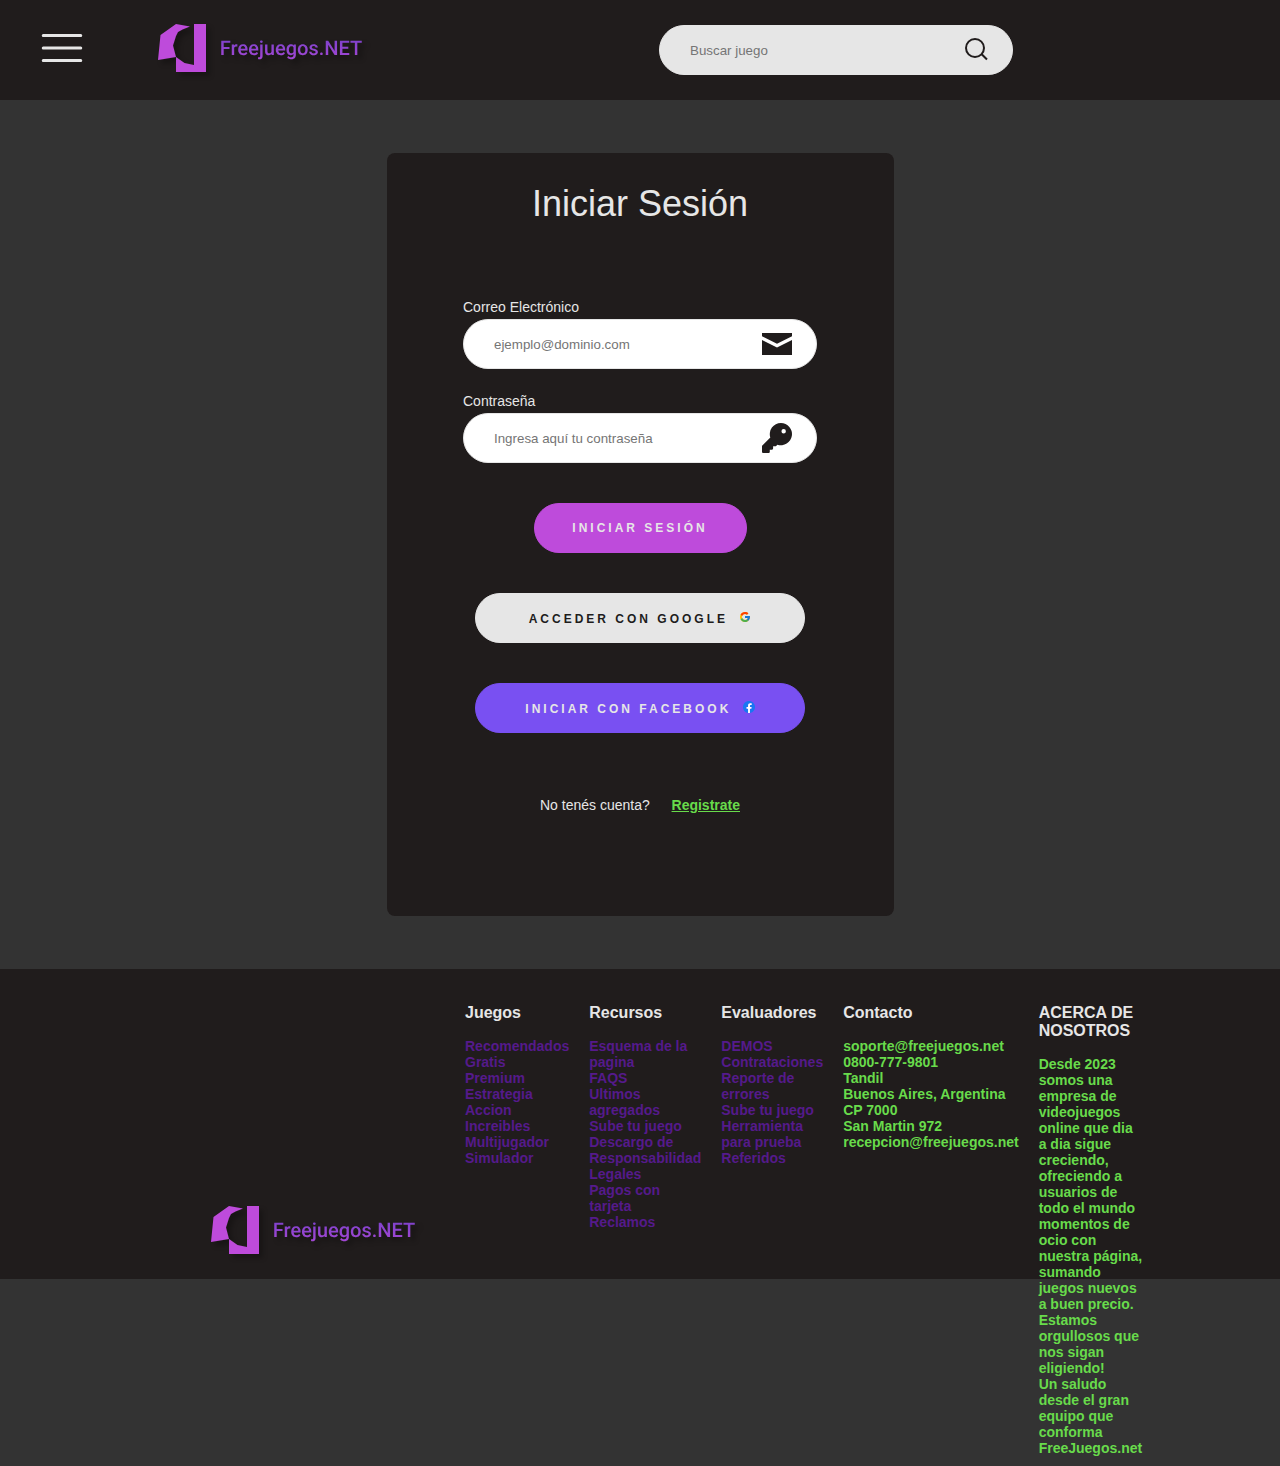
<file: Entrega2/index.html>
<!DOCTYPE html>
<html lang="en">
<head>
    <meta charset="UTF-8">
    <meta name="viewport" content="width=device-width, initial-scale=1.0">
    <title>Login - Freejuegos.net</title>
    <link rel="stylesheet" href="./css/estilos.css">
    <link rel="stylesheet" href="./css/cargando.css">
</head>
<body>

    <header>
        <div class="header-left">
            <div class="menu-burger" id="btn-open">
                <img src="./images/IconoMenu.svg" alt="menu-burger">
            </div>
            <div class="logo_pagina">
                <a href="./index.html"><img class="logo" src="./images/LogoPagina.svg" alt="logo de la pagina"></a>
            </div>
        </div>
        <div class="container-search">
                <img src="./images/IconoBuscar.svg" alt="Buscar">
                <input class="input-search" type="text" placeholder="Buscar juego">
        </div>
        <div class="header-right">
        </div>
    </header>

    <section class="containerSesion">

        <div class="titulo">
            <h2>Iniciar Sesión</h2> 
        </div>

        <div class="formField">
            <label class="body2" for="mail">Correo Electrónico</label>
            <br>
            <div class="inputContainer">
                <input type="mail" name="mail" id="mail" required placeholder="ejemplo@dominio.com">
                <img src="./images/IconoMailNegro.svg" alt="Mail">
            </div>
        </div>
        <div class="formField" >
            <label class="body2" for="contraseña">Contraseña</label>
            <br>
            <div class="inputContainer">
                <input type="contraseña" name="contraseña" id="contraseña" required placeholder="Ingresa aquí tu contraseña">
                <img src="./images/IconoLlave.svg" alt="Contraseña">
            </div>
        </div>
        </div>
            <button class="fake-loader btn-main btn-main-active texto-boton-blanco"> INICIAR SESIÓN </button>
        </div>

        <!-- CARGANDO -->

        <div id="loading" class="no-visible">
            <div class="load"></div>
            <p id="porcentaje">Cargando 10%</p>
        </div>

        <div class="botonRedes">
            <button class="btn-acc-ggl fake-loader texto-boton-negro">ACCEDER CON GOOGLE
                <img src="./images/IconoGoogle.svg" class="iconButtonRight" alt="ACCEDER CON GOOGLE">
            </button>
        </div>
            
        <div class="botonRedes">
            <button class="btn-ini-fbk fake-loader texto-boton-blanco"> INICIAR CON FACEBOOK
            <img src="./images/IconoFacebook.svg" class="iconButtonRight" alt="INICIAR CON FACEBOOK">
            </button>
        </div>

        <div class="campoRegistrate">
            <p class="body2">No tenés cuenta?</p>
            <a href="./registrarse.html"> <p class="textoTerciarioSubrayado"> Registrate </p> </a>
        </div>
    </section>

    <footer>
        <div class="lists">
            <div class="logo-footer">
                <img src="./images/LogoPagina.svg" alt="LogoPagina">
            </div>
            <div class="footer-list textoTerciario">
                <label for="">Juegos</label>
                <ul>
                    <br>
                    <li>
                        <a href="">Recomendados</a>
                    </li>
                    <li>
                        <a href="">Gratis</a>
                    </li>
                    <li>
                        <a href="">Premium</a>
                    </li>
                    <li>
                        <a href="">Estrategia</a>
                    </li>
                    <li>
                        <a href="">Accion</a>
                    </li>
                    <li>
                        <a href="">Increibles</a>
                    </li>
                    <li>
                        <a href="">Multijugador</a>
                    </li>
                    <li>
                        <a href="">Simulador</a>
                    </li> 
                </ul>
            </div>
            <div class="footer-list textoTerciario">
                <label for="">Recursos</label>
                <ul>
                    <br>
                    <li>
                        <a href="">Esquema de la pagina</a>
                    </li>
                    <li>
                        <a href="">FAQS</a>
                    </li>
                    <li>
                        <a href="">Ultimos agregados</a>
                    </li>
                    <li>
                        <a href="">Sube tu juego</a>
                    </li>
                    <li>
                        <a href="">Descargo de Responsabilidad</a>
                    </li>
                    <li>
                        <a href="">Legales</a>
                    </li>
                    <li>
                        <a href="">Pagos con tarjeta</a>
                    </li>
                    <li>
                        <a href="">Reclamos</a>
                    </li> 
                </ul>
            </div>
            <div class="footer-list textoTerciario">
                <label for="">Evaluadores</label>
                <ul>
                    <br>
                    <li>
                        <a href="">DEMOS</a>
                    </li>
                    <li>
                        <a href="">Contrataciones</a>
                    </li>
                    <li>
                        <a href="">Reporte de errores</a>
                    </li>
                    <li>
                        <a href="">Sube tu juego</a>
                    </li>
                    <li>
                        <a href="">Herramienta para prueba</a>
                    </li>
                    <li>
                        <a href="">Referidos</a>
                    </li>
                </ul>
            </div>
            <div class="footer-list textoTerciario">
                <label for="">Contacto</label>
                <ul>
                    <br>
                    <li>
                        <p>soporte@freejuegos.net</p>
                    </li>
                    <li>
                        <p>0800-777-9801</p>
                    </li>
                    <li>
                        <p>Tandil</p>
                    </li>
                    <li>
                        <p>Buenos Aires, Argentina</p>
                    </li>
                    <li>
                        <p>CP 7000</p>
                    </li>
                    <li>
                        <p>San Martin 972</p>
                    </li>
                    <li>
                        <p>recepcion@freejuegos.net</p>
                    </li> 
                </ul>
            </div>
   
            <div class="footer-list textoTerciario">
                <label for="">ACERCA DE NOSOTROS</label>
                <ul>
                    <br>
                    <li>
                        <p>Desde 2023 somos una empresa de videojuegos online que dia a dia sigue creciendo, ofreciendo a usuarios de todo el mundo momentos de ocio con nuestra página, sumando juegos nuevos a buen precio.</p>
                        <p>Estamos orgullosos que nos sigan eligiendo!</p>
                        <p>Un saludo desde el gran equipo que conforma FreeJuegos.net</p>
                    </li>
                </ul>
            </div>
        </div>
    </footer>
</body>
<script src="./js/cargando.js"></script>
</html>
</file>
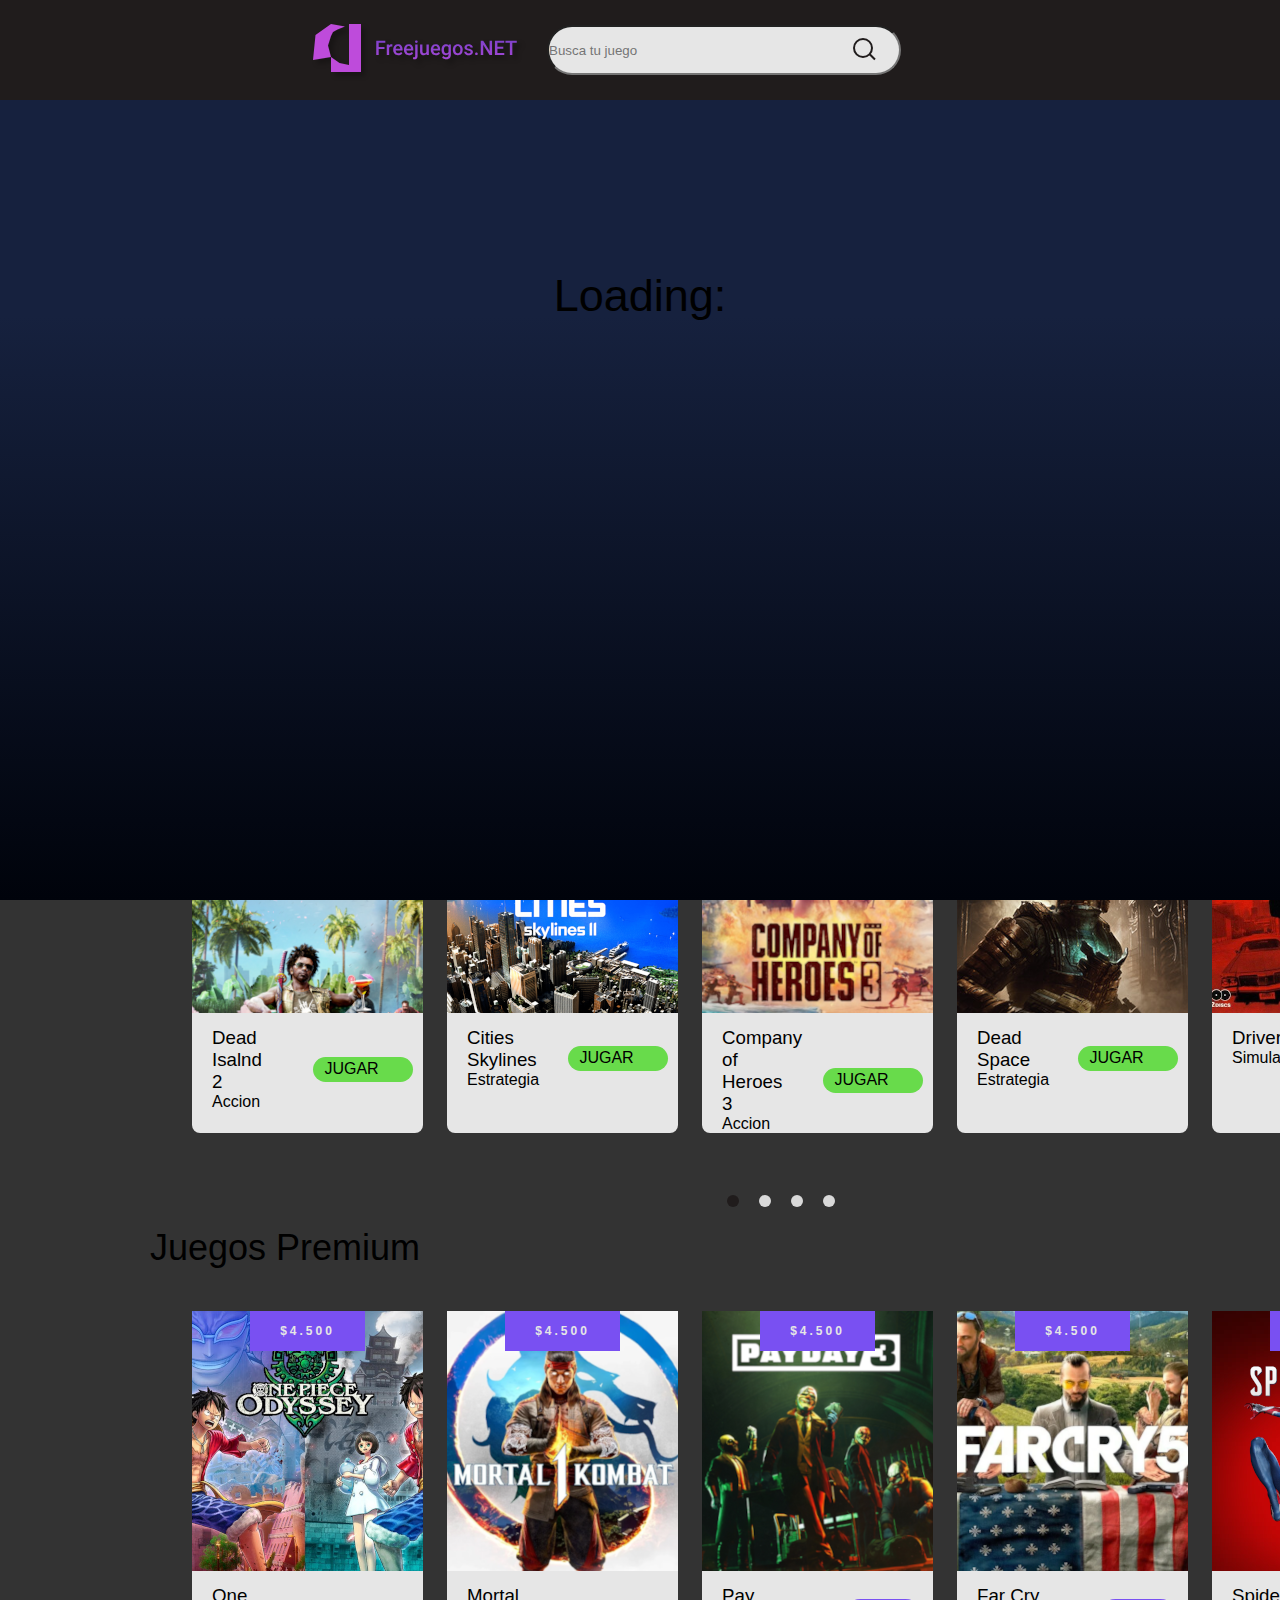
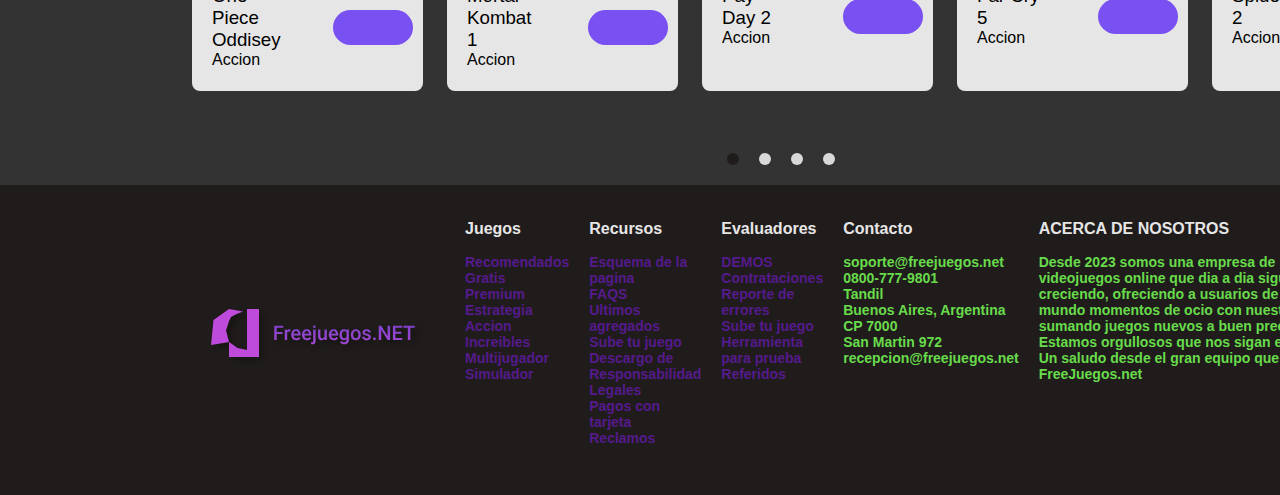
<file: Entrega2/newHome.html>
<!DOCTYPE html>
<html lang="en">
<head>
    <meta charset="UTF-8">
    <meta name="viewport" content="width=device-width, initial-scale=1.0">
    <link rel="stylesheet" href="https://cdnjs.cloudflare.com/ajax/libs/font-awesome/6.4.2/css/all.min.css" integrity="sha512-z3gLpd7yknf1YoNbCzqRKc4qyor8gaKU1qmn+CShxbuBusANI9QpRohGBreCFkKxLhei6S9CQXFEbbKuqLg0DA==" crossorigin="anonymous" referrerpolicy="no-referrer" />
    <link rel="stylesheet" href="./css/style.css">
    <link rel="stylesheet" href="./css/cargando.css">
    <title>Document</title>
</head>
<body>
    <header>
        <div class="header-left">
            <div class="menu-burguer" id="btn-open">
                <i class="hamburguesa fa-solid fa-3x fa-bars" style="color: #fafafa;"></i>
            </div>
            <figure>
                <a href="home.html">
                    <img class="logo-header" src="./images/LogoPagina.svg" alt="logo">
                </a>
            </figure>
        </div>
        <div class="container-search"> 
            <img src="./images/IconoBuscar.svg" alt="search">
            <input class="input-search" type="text" placeholder="Busca tu juego">
        </div> 
        <div class="container-header">
            <div class="container-btn-header">
                <button id="btn-buy" class="btn-buy">
                    <img src="images/IconoCarritoBlanco.svg" alt="Ver carrito">
                </button>
                <button id="btn-user" class="btn-user-login">
                </button>
            </div>
        </div>
    </header>

    <nav id="menu-user" class="menu-user">
        <div class="side-options">
            <p class="body-bold name-user">Luz Velez</p>
            <a href="#">
                 <div class="option">
                    <img src="images/IconoCarritoBlanco.svg" alt="avatar">
                    <p class="textoTerciario">MIS JUEGOS</p>
                </div>
            </a>
            <a href="#">
                <div class="option">
                    <img src="images/IconoEditarPerfil.svg" alt="mis juegos" >
                    <p class="textoTerciario">EDITAR MI PERFIL</p>
                </div>
            </a>
            <div class="option">
                    <button class="btn-main texto-boton-blanco"><a href="index.html">CERRAR SESIÓN</a></button>
            </div>
        </div>
    </nav>
    <nav class="nav-menu">
        <li><i class="fa-solid fa-house fa-2xl" style="color: #E6E6E6;"></i><a href="./index.html"><h2 class="blanco">Inicio</h2></a></li>
            <li><i class="fa-regular fa-face-smile fa-2xl" style="color: #1ca0ff;"></i><h2 class="blanco">Recomendados</h2></li>
            <li><i class="fa-regular fa-star fa-2xl" style="color: #00ddb6;"></i></i><h2 class="blanco">Gratis</h2></li>
            <li><i class="fa-solid fa-dollar-sign fa-2xl" style="color: #00d26a;"></i><h2 class="blanco" >Premium</h2></li>
            <li><i class="fa-solid fa-gun fa-2xl" style="color: #ffe602;"></i><h2 class="blanco">Accion</h2></li>
            <li><i class="fa-regular fa-cube fa-2xl" style="color: #00ff1a;"></i><h2 class="blanco">Estrategia</h2></li>
            <li><i class="fa-solid fa-bomb fa-2xl" style="color: #093fff;"></i><h2 class="blanco">Increibles</h2></li>
            <li><i class="fa-regular fa-heart fa-2xl" style="color: #ff4d4d;"></i><h2 class="blanco">Multijugador</h2></li>
            <li><i class="fa-regular fa-gamepad fa-2xl" style="color: #fd11f4;"></i><h2 class="blanco">Simulador</h2></li>
    </nav>
    <section class="cart">
        <div id="cart" class="container-cart">
            <div class="cart-title">
                <p class="body-bold">Tu carrito</p>
            </div>
            <div class="cart-body">
                <div class="cart-container-buys-discount">
                    <div class="cart-buys">
                        <div class="cart-item">
                            <div>
                                <div class="cart-item-img"></div>
                                <p class="textoTerciarioBlanco">NFS Porsche Unleashed</p>
                            </div>
                            <div>
                                <p class="textoTerciario">$1500</p>
                                <img src="images/IconoBorrarJuegoCarrito.svg" alt="borrar">
                            </div>
                        </div>
                        <div class="cart-item">
                            <div>
                                <div class="cart-item-img item-img-2"></div>
                                <p class="textoTerciarioBlanco">Mortal Kombat 1</p>
                            </div>
                            <div>
                                <p class="textoTerciario">$1500</p>
                                <img src="images/IconoBorrarJuegoCarrito.svg" alt="borrar">
                            </div>
                        </div>
                    </div>
                </div>
                <div class="cart-container-prices-btns">
                    <div>
                        <div class="cart-item">
                            <p class="textoTerciarioBlanco">TOTAL</p>
                            <p class="textoTerciario">$3000</p>
                        </div>
                    </div>
                    <div class="cart-btns">
                        <button class="btn-main texto-boton-blanco">COMPRAR</button>
                    </div>
                </div>

            </div>
        </div>
    </section>

    <main>
        <section class="carousel">
            <h2 class="blanco">Juegos Recomendados</h2>
            <div class="carousel-content big">
                <article class="card">
                    <div class="card-content">
                        <div class="image">
                            <img src="images\4enLineaTvsM.png" alt="4 en linea">
                        </div>
                        <div class="price">
                            <p class="texto-boton-negro">
                                GRATIS
                            </p>
                        </div>
                        <div class="card-body">
                            <div class="game-name">
                                <h3><span class="name">4 en linea</span></h3>
                                <span class="category">Estrategia</span>
                            </div>
                            <div class="play-btn">
                                <p class="texto-boton-negro"><a href="juego.html">JUGAR</p></a>
                                <i class="fa-solid fa-circle-play fa-2xl" style="color: #201c1c;"></i>
                            </div>
                        </div>
                        <div class="card-footer">
                            <div class="rating">
                                <i class="fa-solid fa-star" style="color: #7950f2;"></i>
                                <i class="fa-solid fa-star" style="color: #7950f2;"></i>
                                <i class="fa-solid fa-star" style="color: #7950f2;"></i>
                                <i class="fa-solid fa-star" style="color: #7950f2;"></i>
                                <i class="fa-solid fa-star" style="color: #7950f2;"></i>
                            </div> 
                        </div>
                    </div>
                </article>
                <article class="card">
                    <div class="card-content">
                        <div class="image">
                            <img src="imagesjuegos\cardgrande\gta3_g.png" alt="Grand Theft Auto III">
                        </div>
                        <div class="price">
                            <p class="texto-boton-negro">
                                GRATIS
                            </p>
                        </div>
                        <div class="card-body">
                            <div class="game-name">
                                <h3><span class="name">4 en linea</span></h3>
                                <span class="category">Estrategia</span>
                            </div>
                            <div class="play-btn">
                                <p class="texto-boton-negro">JUGAR</p>
                                <i class="fa-solid fa-circle-play fa-2xl" style="color: #201c1c;"></i>
                            </div>
                        </div>
                        <div class="card-footer">
                            <div class="rating">
                                <i class="fa-solid fa-star" style="color: #7950f2;"></i>
                                <i class="fa-solid fa-star" style="color: #7950f2;"></i>
                                <i class="fa-solid fa-star" style="color: #7950f2;"></i>
                                <i class="fa-solid fa-star" style="color: #7950f2;"></i>
                                <i class="fa-solid fa-star" style="color: #7950f2;"></i>
                            </div> 
                        </div>
                    </div>
                </article>
                <article class="card">
                    <div class="card-content">
                        <div class="image">
                            <img src="imagesjuegos\cardgrande\hi_g.png" alt="Halo Infinity">
                        </div>
                        <div class="price">
                            <p class="texto-boton-negro">
                                GRATIS
                            </p>
                        </div>
                        <div class="card-body">
                            <div class="game-name">
                                <h3><span class="name">4 en linea</span></h3>
                                <span class="category">Estrategia</span>
                            </div>
                            <div class="play-btn">
                                <p class="texto-boton-negro">JUGAR</p>
                                <i class="fa-solid fa-circle-play fa-2xl" style="color: #201c1c;"></i>
                            </div>
                        </div>
                        <div class="card-footer">
                            <div class="rating">
                                <i class="fa-solid fa-star" style="color: #7950f2;"></i>
                                <i class="fa-solid fa-star" style="color: #7950f2;"></i>
                                <i class="fa-solid fa-star" style="color: #7950f2;"></i>
                                <i class="fa-solid fa-star" style="color: #7950f2;"></i>
                                <i class="fa-solid fa-star" style="color: #7950f2;"></i>
                            </div> 
                        </div>
                    </div>
                </article>
                <article class="card">
                    <div class="card-content">
                        <div class="image">
                            <img src="imagesjuegos\cardgrande\minecraft_g.png" alt="Minecraft">
                        </div>
                        <div class="price">
                            <p class="texto-boton-negro">
                                GRATIS
                            </p>
                        </div>
                        <div class="card-body">
                            <div class="game-name">
                                <h3><span class="name">4 en linea</span></h3>
                                <span class="category">Estrategia</span>
                            </div>
                            <div class="play-btn">
                                <p class="texto-boton-negro">JUGAR</p>
                                <i class="fa-solid fa-circle-play fa-2xl" style="color: #201c1c;"></i>
                            </div>
                        </div>
                        <div class="card-footer">
                            <div class="rating">
                                <i class="fa-solid fa-star" style="color: #7950f2;"></i>
                                <i class="fa-solid fa-star" style="color: #7950f2;"></i>
                                <i class="fa-solid fa-star" style="color: #7950f2;"></i>
                                <i class="fa-solid fa-star" style="color: #7950f2;"></i>
                                <i class="fa-solid fa-star" style="color: #7950f2;"></i>
                            </div> 
                        </div>
                    </div>
                </article>
                <article class="card">
                    <div class="card-content">
                        <div class="image">
                            <img src="imagesjuegos\cardgrande\re2_g.png" alt="Resident Evil 2">
                        </div>
                        <div class="price">
                            <p class="texto-boton-negro">
                                GRATIS
                            </p>
                        </div>
                        <div class="card-body">
                            <div class="game-name">
                                <h3><span class="name">4 en linea</span></h3>
                                <span class="category">Estrategia</span>
                            </div>
                            <div class="play-btn">
                                <p class="texto-boton-negro">JUGAR</p>
                                <i class="fa-solid fa-circle-play fa-2xl" style="color: #201c1c;"></i>
                            </div>
                        </div>
                        <div class="card-footer">
                            <div class="rating">
                                <i class="fa-solid fa-star" style="color: #7950f2;"></i>
                                <i class="fa-solid fa-star" style="color: #7950f2;"></i>
                                <i class="fa-solid fa-star" style="color: #7950f2;"></i>
                                <i class="fa-solid fa-star" style="color: #7950f2;"></i>
                                <i class="fa-solid fa-star" style="color: #7950f2;"></i>
                            </div> 
                        </div>
                    </div>
                </article>
                <article class="card">
                    <div class="card-content">
                        <div class="image">
                            <img src="images\4enLineaTvsM.png" alt="4 en linea">
                        </div>
                        <div class="price">
                            <p class="texto-boton-negro">
                                GRATIS
                            </p>
                        </div>
                        <div class="card-body">
                            <div class="game-name">
                                <h3><span class="name">4 en linea</span></h3>
                                <span class="category">Estrategia</span>
                            </div>
                            <div class="play-btn">
                                <p class="texto-boton-negro">JUGAR</p>
                                <i class="fa-solid fa-circle-play fa-2xl" style="color: #201c1c;"></i>
                            </div>
                        </div>
                        <div class="card-footer">
                            <div class="rating">
                                <i class="fa-solid fa-star" style="color: #7950f2;"></i>
                                <i class="fa-solid fa-star" style="color: #7950f2;"></i>
                                <i class="fa-solid fa-star" style="color: #7950f2;"></i>
                                <i class="fa-solid fa-star" style="color: #7950f2;"></i>
                                <i class="fa-solid fa-star" style="color: #7950f2;"></i>
                            </div> 
                        </div>
                    </div>
                </article>
            </div>
            <nav class="carousel-nav">
                <ul class="puntos">
                    <li class="punto activo"></li>
                    <li class="punto"></li>
                    <li class="punto"></li>
                    <li class="punto"></li>
                </ul>
            </nav>
        </section>
        <section class="carousel">
            <h2 class="blanco">Juegos Gratis</h2>
            <div class="carousel-content">
                <article class="small-card">
                    <div class="small-card-content">
                        <div class="image">
                            <img class="small" src="imagesjuegos/cardchica/deadisland2.png" alt="Dead Island">
                        </div>
                        <div class="price">
                            <p class="texto-boton-negro">
                                GRATIS
                            </p>
                        </div>
                        <div class="small-card-body">
                            <div class="game-name">
                                <h3><span class="name">Dead Isalnd 2</span></h3>
                                <span class="category">Accion</span>
                            </div>
                            <div class="play-btn">
                                <p class="texto-boton-negro-small">JUGAR</p>
                                <i class="fa-solid fa-circle-play fa-lg" style="color: #201c1c;"></i>
                            </div>
                        </div>
                        <div class="small-card-footer">
                            <div class="rating">
                                <i class="fa-solid fa-star" style="color: #7950f2;"></i>
                                <i class="fa-solid fa-star" style="color: #7950f2;"></i>
                                <i class="fa-solid fa-star" style="color: #7950f2;"></i>
                                <i class="fa-solid fa-star" style="color: #7950f2;"></i>
                                <i class="fa-solid fa-star" style="color: #7950f2;"></i>
                            </div> 
                        </div>
                    </div>
                </article>
                <article class="small-card">
                    <div class="small-card-content">
                        <div class="image">
                            <img class="small" src="imagesjuegos\cardchica\cities.png" alt="Cities Skylines">                        
                        </div>
                        <div class="price">
                            <p class="texto-boton-negro">
                                GRATIS
                            </p>
                        </div>
                        <div class="small-card-body">
                            <div class="game-name">
                                <h3><span class="name">Cities Skylines</span></h3>
                                <span class="category">Estrategia</span>
                            </div>
                            <div class="play-btn">
                                <p class="texto-boton-negro-small">JUGAR</p>
                                <i class="fa-solid fa-circle-play fa-lg" style="color: #201c1c;"></i>
                            </div>
                        </div>
                        <div class="small-card-footer">
                            <div class="rating">
                                <i class="fa-solid fa-star" style="color: #7950f2;"></i>
                                <i class="fa-solid fa-star" style="color: #7950f2;"></i>
                                <i class="fa-solid fa-star" style="color: #7950f2;"></i>
                                <i class="fa-solid fa-star" style="color: #7950f2;"></i>
                                <i class="fa-solid fa-star" style="color: #7950f2;"></i>
                            </div> 
                        </div>
                    </div>
                </article>
                <article class="small-card">
                    <div class="small-card-content">
                        <div class="image">
                            <img class="small" src="imagesjuegos\cardchica\coh3.png" alt="Company of Heroes 3">                        
                        </div>
                        <div class="price">
                            <p class="texto-boton-negro">
                                GRATIS
                            </p>
                        </div>
                        <div class="small-card-body">
                            <div class="game-name">
                                <h3><span class="name">Company of Heroes 3</span></h3>
                                <span class="category">Accion</span>
                            </div>
                            <div class="play-btn">
                                <p class="texto-boton-negro-small">JUGAR</p>
                                <i class="fa-solid fa-circle-play fa-lg" style="color: #201c1c;"></i>
                            </div>
                        </div>
                        <div class="small-card-footer">
                            <div class="rating">
                                <i class="fa-solid fa-star" style="color: #7950f2;"></i>
                                <i class="fa-solid fa-star" style="color: #7950f2;"></i>
                                <i class="fa-solid fa-star" style="color: #7950f2;"></i>
                                <i class="fa-solid fa-star" style="color: #7950f2;"></i>
                                <i class="fa-solid fa-star" style="color: #7950f2;"></i>
                            </div> 
                        </div>
                    </div>
                </article>
                <article class="small-card">
                    <div class="small-card-content">
                        <div class="image">
                            <img class="small" src="imagesjuegos\cardchica\deadspace.png" alt="Dead Space">                        
                        </div>
                        <div class="price">
                            <p class="texto-boton-negro">
                                GRATIS
                            </p>
                        </div>
                        <div class="small-card-body">
                            <div class="game-name">
                                <h3><span class="name">Dead Space</span></h3>
                                <span class="category">Estrategia</span>
                            </div>
                            <div class="play-btn">
                                <p class="texto-boton-negro-small">JUGAR</p>
                                <i class="fa-solid fa-circle-play fa-lg" style="color: #201c1c;"></i>
                            </div>
                        </div>
                        <div class="small-card-footer">
                            <div class="rating">
                                <i class="fa-solid fa-star" style="color: #7950f2;"></i>
                                <i class="fa-solid fa-star" style="color: #7950f2;"></i>
                                <i class="fa-solid fa-star" style="color: #7950f2;"></i>
                                <i class="fa-solid fa-star" style="color: #7950f2;"></i>
                                <i class="fa-solid fa-star" style="color: #7950f2;"></i>
                            </div> 
                        </div>
                    </div>
                </article>
                <article class="small-card">
                    <div class="small-card-content">
                        <div class="image">
                            <img class="small" src="imagesjuegos\cardchica\Driver.png" alt="Driver">                        
                        </div>
                        <div class="price">
                            <p class="texto-boton-negro">
                                GRATIS
                            </p>
                        </div>
                        <div class="small-card-body">
                            <div class="game-name">
                                <h3><span class="name">Driver</span></h3>
                                <span class="category">Simulacion</span>
                            </div>
                            <div class="play-btn">
                                <p class="texto-boton-negro-small">JUGAR</p>
                                <i class="fa-solid fa-circle-play fa-lg" style="color: #201c1c;"></i>
                            </div>
                        </div>
                        <div class="small-card-footer">
                            <div class="rating">
                                <i class="fa-solid fa-star" style="color: #7950f2;"></i>
                                <i class="fa-solid fa-star" style="color: #7950f2;"></i>
                                <i class="fa-solid fa-star" style="color: #7950f2;"></i>
                                <i class="fa-solid fa-star" style="color: #7950f2;"></i>
                                <i class="fa-solid fa-star" style="color: #7950f2;"></i>
                            </div> 
                        </div>
                    </div>
                </article>
                <article class="small-card">
                    <div class="small-card-content">
                        <div class="image">
                            <img class="small" src="imagesjuegos\cardchica\HP.png" alt="Harry Potter">                        
                        </div>
                        <div class="price">
                            <p class="texto-boton-negro">
                                GRATIS
                            </p>
                        </div>
                        <div class="small-card-body">
                            <div class="game-name">
                                <h3><span class="name">Harry Potter y la Piedra Filosofal</span></h3>
                                <span class="category">Accion</span>
                            </div>
                            <div class="play-btn">
                                <p class="texto-boton-negro-small">JUGAR</p>
                                <i class="fa-solid fa-circle-play fa-lg" style="color: #201c1c;"></i>
                            </div>
                        </div>
                        <div class="small-card-footer">
                            <div class="rating">
                                <i class="fa-solid fa-star" style="color: #7950f2;"></i>
                                <i class="fa-solid fa-star" style="color: #7950f2;"></i>
                                <i class="fa-solid fa-star" style="color: #7950f2;"></i>
                                <i class="fa-solid fa-star" style="color: #7950f2;"></i>
                                <i class="fa-solid fa-star" style="color: #7950f2;"></i>
                            </div> 
                        </div>
                    </div>
                </article>
            </div>
            <nav class="carousel-nav">
                <ul class="puntos">
                    <li class="punto activo"></li>
                    <li class="punto"></li>
                    <li class="punto"></li>
                    <li class="punto"></li>
                </ul>
            </nav>
        </section>
        <section class="carousel">
            <h2 class="blanco">Juegos Premium</h2>
            <div class="carousel-content">
                <article class="small-card">
                    <div class="small-card-content">
                        <div class="image">
                            <img class="small" src="imagesjuegos\cardchica\opo.png" alt="One Piece Oddisey">
                        </div>
                        <div class="price buy">
                            <p class="texto-boton-blanco">
                                $4.500
                            </p>
                        </div>
                        <div class="small-card-body">
                            <div class="game-name">
                                <h3><span class="name">One Piece Oddisey</span></h3>
                                <span class="category">Accion</span>
                            </div>
                            <div class="buy-btn">
                                <i class="fa-solid fa-cart-plus" style="color: #e6e6e6;"></i></i>
                            </div>
                        </div>
                        <div class="small-card-footer">
                            <div class="rating">
                                <i class="fa-solid fa-star" style="color: #7950f2;"></i>
                                <i class="fa-solid fa-star" style="color: #7950f2;"></i>
                                <i class="fa-solid fa-star" style="color: #7950f2;"></i>
                                <i class="fa-solid fa-star" style="color: #7950f2;"></i>
                                <i class="fa-solid fa-star" style="color: #7950f2;"></i>
                            </div> 
                        </div>
                    </div>
                </article>
                <article class="small-card">
                    <div class="small-card-content">
                        <div class="image">
                            <img class="small" src="imagesjuegos\cardchica\mk1.png" alt="Mortal Kombat 1">                        
                        </div>
                        <div class="price buy">
                            <p class="texto-boton-blanco">
                                $4.500
                            </p>
                        </div>
                        <div class="small-card-body">
                            <div class="game-name">
                                <h3><span class="name">Mortal Kombat 1</span></h3>
                                <span class="category">Accion</span>
                            </div>
                            <div class="buy-btn">
                                <i class="fa-solid fa-cart-plus" style="color: #e6e6e6;"></i></i>
                            </div>
                        </div>
                        <div class="small-card-footer">
                            <div class="rating">
                                <i class="fa-solid fa-star" style="color: #7950f2;"></i>
                                <i class="fa-solid fa-star" style="color: #7950f2;"></i>
                                <i class="fa-solid fa-star" style="color: #7950f2;"></i>
                                <i class="fa-solid fa-star" style="color: #7950f2;"></i>
                                <i class="fa-solid fa-star" style="color: #7950f2;"></i>
                            </div> 
                        </div>
                    </div>
                </article>
                <article class="small-card">
                    <div class="small-card-content">
                        <div class="image">
                            <img class="small" src="imagesjuegos\cardchica\payday3.png" alt="Pay Day 2">                        
                        </div>
                        <div class="price buy">
                            <p class="texto-boton-blanco">
                                $4.500
                            </p>
                        </div>
                        <div class="small-card-body">
                            <div class="game-name">
                                <h3><span class="name">Pay Day 2</span></h3>
                                <span class="category">Accion</span>
                            </div>
                            <div class="buy-btn">
                                <i class="fa-solid fa-cart-plus" style="color: #e6e6e6;"></i></i>
                            </div>
                        </div>
                        <div class="small-card-footer">
                            <div class="rating">
                                <i class="fa-solid fa-star" style="color: #7950f2;"></i>
                                <i class="fa-solid fa-star" style="color: #7950f2;"></i>
                                <i class="fa-solid fa-star" style="color: #7950f2;"></i>
                                <i class="fa-solid fa-star" style="color: #7950f2;"></i>
                                <i class="fa-solid fa-star" style="color: #7950f2;"></i>
                            </div> 
                        </div>
                    </div>
                </article>
                <article class="small-card">
                    <div class="small-card-content">
                        <div class="image">
                            <img class="small" src="imagesjuegos\cardchica\farcry5.png" alt="farcry5">                        
                        </div>
                        <div class="price buy">
                            <p class="texto-boton-blanco">
                                $4.500
                            </p>
                        </div>
                        <div class="small-card-body">
                            <div class="game-name">
                                <h3><span class="name">Far Cry 5</span></h3>
                                <span class="category">Accion</span>
                            </div>
                            <div class="buy-btn">
                                <i class="fa-solid fa-cart-plus" style="color: #e6e6e6;"></i></i>
                            </div>
                        </div>
                        <div class="small-card-footer">
                            <div class="rating">
                                <i class="fa-solid fa-star" style="color: #7950f2;"></i>
                                <i class="fa-solid fa-star" style="color: #7950f2;"></i>
                                <i class="fa-solid fa-star" style="color: #7950f2;"></i>
                                <i class="fa-solid fa-star" style="color: #7950f2;"></i>
                                <i class="fa-solid fa-star" style="color: #7950f2;"></i>
                            </div> 
                        </div>
                    </div>
                </article>
                <article class="small-card">
                    <div class="small-card-content">
                        <div class="image">
                            <img class="small" src="imagesjuegos\cardchica\spiderman2.png" alt="Spiderman 2">                        
                        </div>
                        <div class="price buy">
                            <p class="texto-boton-blanco">
                                $4.500
                            </p>
                        </div>
                        <div class="small-card-body">
                            <div class="game-name">
                                <h3><span class="name">Spiderman 2</span></h3>
                                <span class="category">Accion</span>
                            </div>
                            <div class="buy-btn">
                                <i class="fa-solid fa-cart-plus" style="color: #e6e6e6;"></i></i>
                            </div>
                        </div>
                        <div class="small-card-footer">
                            <div class="rating">
                                <i class="fa-solid fa-star" style="color: #7950f2;"></i>
                                <i class="fa-solid fa-star" style="color: #7950f2;"></i>
                                <i class="fa-solid fa-star" style="color: #7950f2;"></i>
                                <i class="fa-solid fa-star" style="color: #7950f2;"></i>
                                <i class="fa-solid fa-star" style="color: #7950f2;"></i>
                            </div> 
                        </div>
                    </div>
                </article>
                <article class="small-card">
                    <div class="small-card-content">
                        <div class="image">
                            <img class="small" src="imagesjuegos\cardchica\wildhearts.png" alt="WildHearts">                        
                        </div>
                        <div class="price buy">
                            <p class="texto-boton-blanco">
                                $4.500
                            </p>
                        </div>
                        <div class="small-card-body">
                            <div class="game-name">
                                <h3><span class="name">Wildhearts</span></h3>
                                <span class="category">Accion</span>
                            </div>
                            <div class="buy-btn">
                                <i class="fa-solid fa-cart-plus" style="color: #e6e6e6;"></i></i>
                            </div>
                        </div>
                        <div class="small-card-footer">
                            <div class="rating">
                                <i class="fa-solid fa-star" style="color: #7950f2;"></i>
                                <i class="fa-solid fa-star" style="color: #7950f2;"></i>
                                <i class="fa-solid fa-star" style="color: #7950f2;"></i>
                                <i class="fa-solid fa-star" style="color: #7950f2;"></i>
                                <i class="fa-solid fa-star" style="color: #7950f2;"></i>
                            </div> 
                        </div>
                    </div>
                </article>
            </div>
            <nav class="carousel-nav">
                <ul class="puntos">
                    <li class="punto activo"></li>
                    <li class="punto"></li>
                    <li class="punto"></li>
                    <li class="punto"></li>
                </ul>
            </nav>
        </section>
    </main>
    
    <footer>
        <div class="lists">
            <div class="logo-footer">
                <img src="./images/LogoPagina.svg" alt="LogoPagina">
            </div>
            <div class="footer-list textoTerciario">
                <label for="">Juegos</label>
                <ul>
                    <br>
                    <li>
                        <a href="">Recomendados</a>
                    </li>
                    <li>
                        <a href="">Gratis</a>
                    </li>
                    <li>
                        <a href="">Premium</a>
                    </li>
                    <li>
                        <a href="">Estrategia</a>
                    </li>
                    <li>
                        <a href="">Accion</a>
                    </li>
                    <li>
                        <a href="">Increibles</a>
                    </li>
                    <li>
                        <a href="">Multijugador</a>
                    </li>
                    <li>
                        <a href="">Simulador</a>
                    </li> 
                </ul>
            </div>
            <div class="footer-list textoTerciario">
                <label for="">Recursos</label>
                <ul>
                    <br>
                    <li>
                        <a href="">Esquema de la pagina</a>
                    </li>
                    <li>
                        <a href="">FAQS</a>
                    </li>
                    <li>
                        <a href="">Ultimos agregados</a>
                    </li>
                    <li>
                        <a href="">Sube tu juego</a>
                    </li>
                    <li>
                        <a href="">Descargo de Responsabilidad</a>
                    </li>
                    <li>
                        <a href="">Legales</a>
                    </li>
                    <li>
                        <a href="">Pagos con tarjeta</a>
                    </li>
                    <li>
                        <a href="">Reclamos</a>
                    </li> 
                </ul>
            </div>
            <div class="footer-list textoTerciario">
                <label for="">Evaluadores</label>
                <ul>
                    <br>
                    <li>
                        <a href="">DEMOS</a>
                    </li>
                    <li>
                        <a href="">Contrataciones</a>
                    </li>
                    <li>
                        <a href="">Reporte de errores</a>
                    </li>
                    <li>
                        <a href="">Sube tu juego</a>
                    </li>
                    <li>
                        <a href="">Herramienta para prueba</a>
                    </li>
                    <li>
                        <a href="">Referidos</a>
                    </li>
                </ul>
            </div>
            <div class="footer-list textoTerciario">
                <label for="">Contacto</label>
                <ul>
                    <br>
                    <li>
                        <p>soporte@freejuegos.net</p>
                    </li>
                    <li>
                        <p>0800-777-9801</p>
                    </li>
                    <li>
                        <p>Tandil</p>
                    </li>
                    <li>
                        <p>Buenos Aires, Argentina</p>
                    </li>
                    <li>
                        <p>CP 7000</p>
                    </li>
                    <li>
                        <p>San Martin 972</p>
                    </li>
                    <li>
                        <p>recepcion@freejuegos.net</p>
                    </li> 
                </ul>
            </div>
   
            <div class="footer-list textoTerciario">
                <label for="">ACERCA DE NOSOTROS</label>
                <ul>
                    <br>
                    <li>
                        <p>Desde 2023 somos una empresa de videojuegos online que dia a dia sigue creciendo, ofreciendo a usuarios de todo el mundo momentos de ocio con nuestra página, sumando juegos nuevos a buen precio.</p>
                        <p>Estamos orgullosos que nos sigan eligiendo!</p>
                        <p>Un saludo desde el gran equipo que conforma FreeJuegos.net</p>
                    </li>
                </ul>
            </div>
        </div>
    </footer>
    <div class="loader-wrapper">
        <i class="fa-solid fa-earth-americas fa-5x"></i>
        <i class="fa-solid fa-rocket fa-3x"></i>
        <h1>Loading: <span class="contador"></span></h1>
    </div>
</body>
<script src="js/cargando.js"></script>
<script src="js/header-btns.js"></script>
<script src="js/menu.js"></script>

</html>
</file>
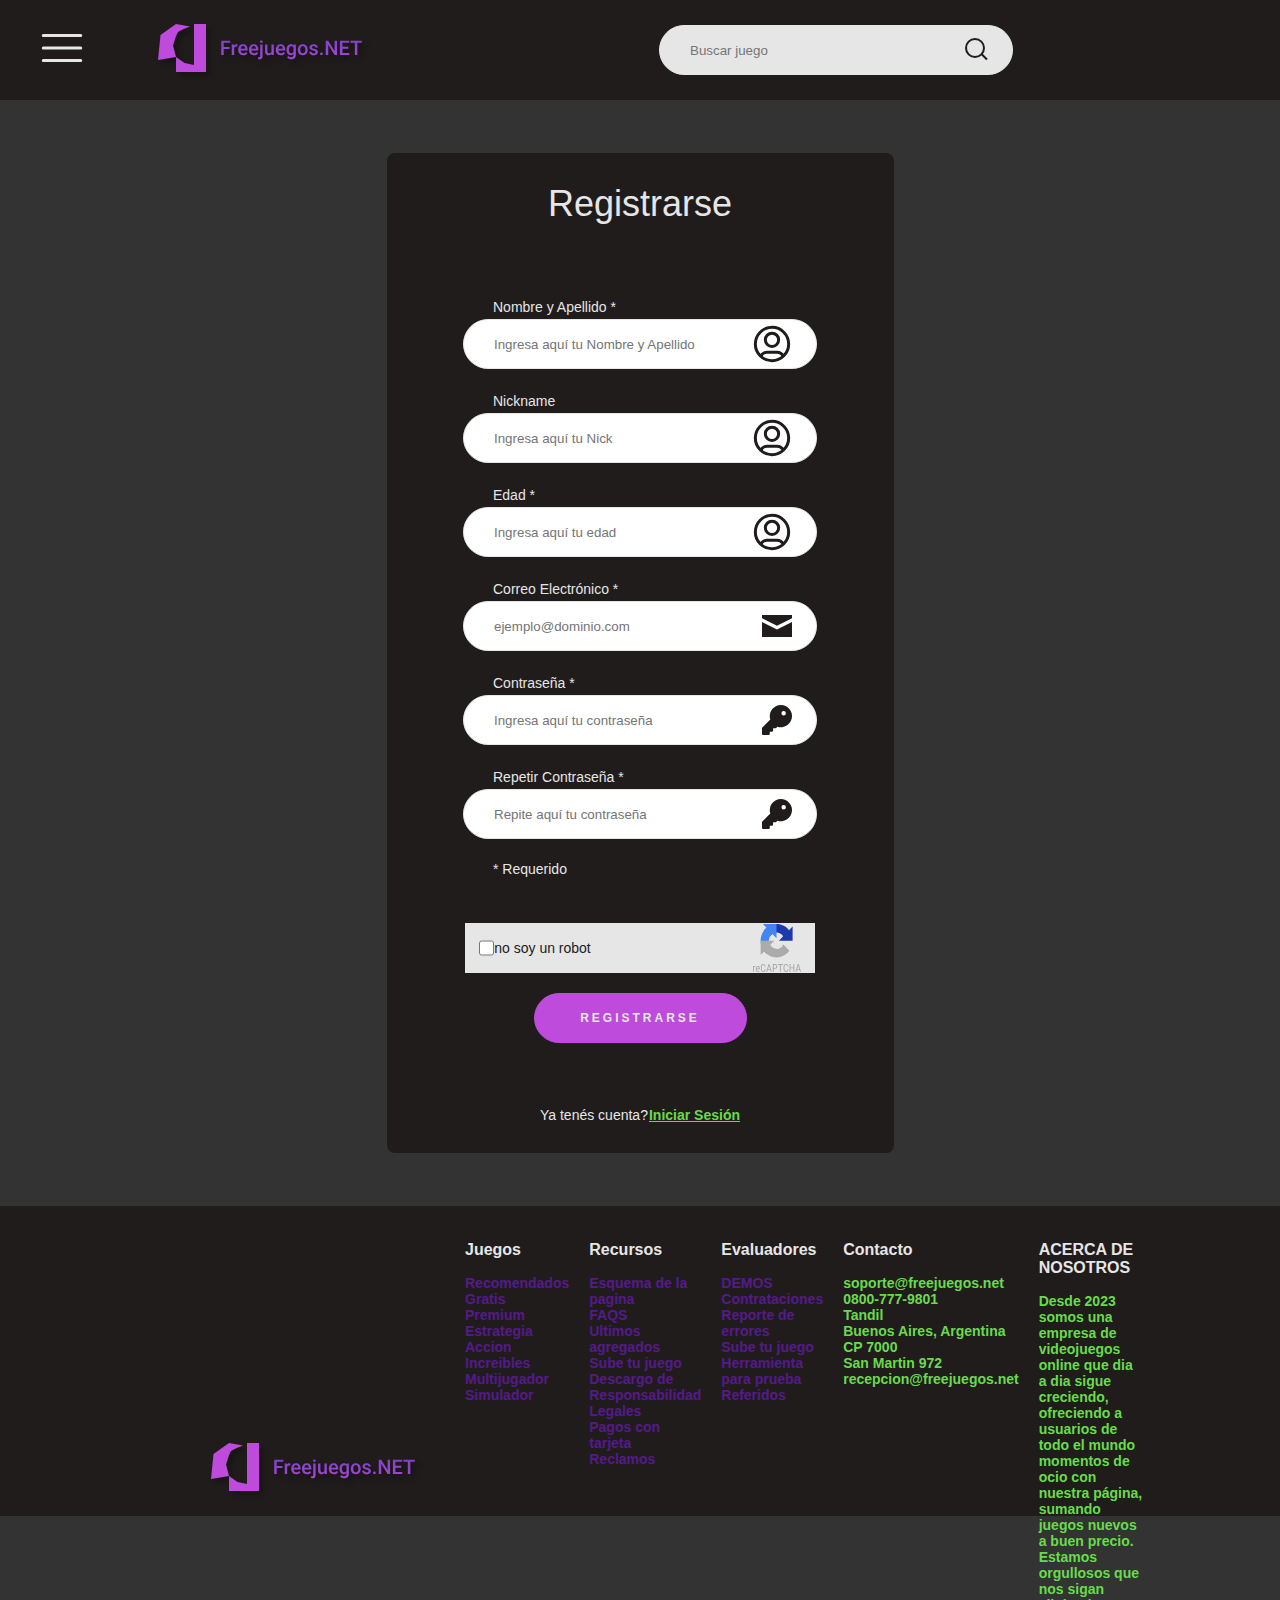
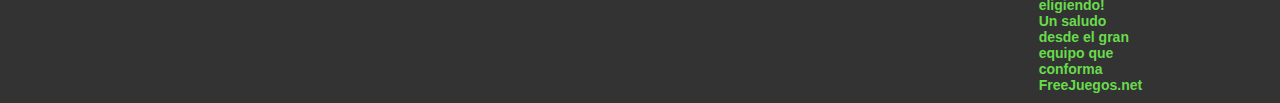
<file: Entrega2/registrarse.html>
<!DOCTYPE html>
<html lang="en">
<head>
    <meta charset="UTF-8">
    <meta name="viewport" content="width=device-width, initial-scale=1.0">
    <title>Login - Freejuegos.net</title>
    <link rel="stylesheet" href="css/estilos.css">
    <link rel="stylesheet" href="./css/cargando.css">
</head>
<body>

    <header>
        <div class="header-left">
            <div class="menu-burger" id="btn-open">
                <img src="./images/IconoMenu.svg" alt="menu-burger">
            </div>
            <div class="logo_pagina">
                <a href="./index.html"><img class="logo" src="./images/LogoPagina.svg" alt="logo de la pagina"></a>
            </div>
        </div>
        <div class="container-search">
                <img src="./images/IconoBuscar.svg" alt="Buscar">
                <input class="input-search" type="text" placeholder="Buscar juego">
        </div>
        <div class="header-right">
        </div>
    </header>

    <section class="containerRegistro">

        <div class="titulo">
            <h2>Registrarse</h2> 
        </div>

        <div class="formField">
            <label class="bodyTag" for="mail">Nombre y Apellido *</label>
            <br>
            <div class="inputContainer">
                <input type="name" name="name" id="name" required placeholder="Ingresa aquí tu Nombre y Apellido">
                <img src="./images/IconoUsuarioNegro.svg" alt="Mail">
            </div>
        </div>
        <div class="formField" >
            <label class="bodyTag" for="nickname">Nickname</label>
            <br>
            <div class="inputContainer">
                <input type="text" name="nickname" id="nickname" required placeholder="Ingresa aquí tu Nick">
                <img src="./images/IconoUsuarioNegro.svg" alt="Contraseña">
            </div>
        </div>
        <div class="formField" >
            <label class="bodyTag" for="edad">Edad *</label>
            <br>
            <div class="inputContainer">
                <input type="contraseña" name="contraseña" id="contraseña" required placeholder="Ingresa aquí tu edad">
                <img src="./images/IconoUsuarioNegro.svg" alt="Contraseña">
            </div>
        </div>
        <div class="formField">
            <label class="bodyTag" for="mail">Correo Electrónico *</label>
            <br>
            <div class="inputContainer">
                <input type="mail" name="mail" id="mail" required placeholder="ejemplo@dominio.com">
                <img src="./images/IconoMailNegro.svg" alt="Mail">
            </div>
        </div>
        <div class="formField" >
            <label class="bodyTag" for="contraseña">Contraseña *</label>
            <br>
            <div class="inputContainer">
                <input type="contraseña" name="contraseña" id="contraseña" required placeholder="Ingresa aquí tu contraseña">
                <img src="./images/IconoLlave.svg" alt="Contraseña">
            </div>
        </div>
        <div class="formField" >
            <label class="bodyTag" for="contraseña">Repetir Contraseña *</label>
            <br>
            <div class="inputContainer">
                <input type="contraseña" name="contraseña" id="contraseña" required placeholder="Repite aquí tu contraseña">
                <img src="./images/IconoLlave.svg" alt="Contraseña">
            </div>
            <div class="formField">
                <br>
                <label class="bodyTag" for="nickname">* Requerido</label>
            </div>
        </div>

        <div class="noSoyRobot">
            <div class="check">
                <input type="checkbox" name="noSoyRobot" id="noSoyRobot" value="off">
                <p class="textoTerciarioNegro">no soy un robot</p>
            </div>
            <img src="./images/IconoRecaptcha.svg" alt="recaptcha">
        </div>

        </div>
            <a href="./index.html"><button class="btn-main btn-main-active texto-boton-blanco"> REGISTRARSE </button></a>
        </div>

        <div class="campoRegistrate">
            <p class="body2">Ya tenés cuenta? </p>
            <a href="./index.html"> <p class="textoTerciarioSubrayado"> Iniciar Sesión </p> </a>
        </div>
    </section>

    <footer>
        <div class="lists">
            <div class="logo-footer">
                <img src="./images/LogoPagina.svg" alt="LogoPagina">
            </div>
            <div class="footer-list textoTerciario">
                <label for="">Juegos</label>
                <ul>
                    <br>
                    <li>
                        <a href="">Recomendados</a>
                    </li>
                    <li>
                        <a href="">Gratis</a>
                    </li>
                    <li>
                        <a href="">Premium</a>
                    </li>
                    <li>
                        <a href="">Estrategia</a>
                    </li>
                    <li>
                        <a href="">Accion</a>
                    </li>
                    <li>
                        <a href="">Increibles</a>
                    </li>
                    <li>
                        <a href="">Multijugador</a>
                    </li>
                    <li>
                        <a href="">Simulador</a>
                    </li> 
                </ul>
            </div>
            <div class="footer-list textoTerciario">
                <label for="">Recursos</label>
                <ul>
                    <br>
                    <li>
                        <a href="">Esquema de la pagina</a>
                    </li>
                    <li>
                        <a href="">FAQS</a>
                    </li>
                    <li>
                        <a href="">Ultimos agregados</a>
                    </li>
                    <li>
                        <a href="">Sube tu juego</a>
                    </li>
                    <li>
                        <a href="">Descargo de Responsabilidad</a>
                    </li>
                    <li>
                        <a href="">Legales</a>
                    </li>
                    <li>
                        <a href="">Pagos con tarjeta</a>
                    </li>
                    <li>
                        <a href="">Reclamos</a>
                    </li> 
                </ul>
            </div>
            <div class="footer-list textoTerciario">
                <label for="">Evaluadores</label>
                <ul>
                    <br>
                    <li>
                        <a href="">DEMOS</a>
                    </li>
                    <li>
                        <a href="">Contrataciones</a>
                    </li>
                    <li>
                        <a href="">Reporte de errores</a>
                    </li>
                    <li>
                        <a href="">Sube tu juego</a>
                    </li>
                    <li>
                        <a href="">Herramienta para prueba</a>
                    </li>
                    <li>
                        <a href="">Referidos</a>
                    </li>
                </ul>
            </div>
            <div class="footer-list textoTerciario">
                <label for="">Contacto</label>
                <ul>
                    <br>
                    <li>
                        <p>soporte@freejuegos.net</p>
                    </li>
                    <li>
                        <p>0800-777-9801</p>
                    </li>
                    <li>
                        <p>Tandil</p>
                    </li>
                    <li>
                        <p>Buenos Aires, Argentina</p>
                    </li>
                    <li>
                        <p>CP 7000</p>
                    </li>
                    <li>
                        <p>San Martin 972</p>
                    </li>
                    <li>
                        <p>recepcion@freejuegos.net</p>
                    </li> 
                </ul>
            </div>
   
            <div class="footer-list textoTerciario">
                <label for="">ACERCA DE NOSOTROS</label>
                <ul>
                    <br>
                    <li>
                        <p>Desde 2023 somos una empresa de videojuegos online que dia a dia sigue creciendo, ofreciendo a usuarios de todo el mundo momentos de ocio con nuestra página, sumando juegos nuevos a buen precio.</p>
                        <p>Estamos orgullosos que nos sigan eligiendo!</p>
                        <p>Un saludo desde el gran equipo que conforma FreeJuegos.net</p>
                    </li>
                </ul>
            </div>
        </div>
    </footer>

</body>
</html>
</file>
<file: Entrega2/css/estilos.css>
* {
  margin: 0;
  padding: 0;
  box-sizing: border-box;
  font-family: var(--fuente);
  text-decoration: none;
}

/* V A R I A B L E S */
:root {
    --fuente: 'Roboto', sans-serif;
    --color-primario:      #be4bdb;
    --color-primarioS3:    #862e9c;
    --color-secundario:    #7950f2;
    --color-secundarioS3:  #5f3dc4;
    --color-acento:        #68DB4B;
    --color-acentoS3:      #42B725;
    --color-negro:         #201C1C;
    --color-grismenu:      #292424;
    --color-grisoscuro:    #333333;
    --color-blanco:        #E6E6E6;
  }

h1, h2, h3, h4, .body-bold, .texto-boton {
    font-family: var(--fuente);
    font-style: normal;
    line-height: normal;
    font-weight: 300;
}


h1 {
    font-size: 45px;
}
h2 {
    font-size: 36px;
}
.h3{
    font-size: 20px;
    font-weight: 400;}


.textoTerciario {
      color: var(--color-acento);
      font-size: 14px;
      font-weight: 600;
}

.textoTerciarioSubrayado {
  color: var(--color-acento);
  font-size: 14px;
  text-decoration-line: underline;
  font-weight: 600;
}

.textoTerciarioNegro {
  color: var(--color-negro);
  font-size: 14px;
  font-weight: 400;
}

.textoTerciarioBlanco{
  color: var(--color-blanco);
  font-size: 14px;
  font-weight: 400;
}


.texto-boton-blanco {
  color: var(--color-blanco);
  font-size: 12px;
  letter-spacing: 3px;
  font-weight: 600;
}

.texto-boton-negro {
  color: var(--color-negro);
  font-size: 12px;
  letter-spacing: 3px;
  font-weight: 600;
}

body {
    background: var(--color-grisoscuro);
    width: 100%;
    position:absolute;
    z-index: 100;
    font-size: 16px;
  }

/* PARA LOS TAG ARRIBA DE LOS INPUT*/
.bodyTag {
    font-size: 14px;
    line-height: 24px;
    padding-left: 30px;
}

.body2 {
    font-size: 14px;
    line-height: 24px;
}

.body-bold{
  font-size: 24px;
}

header {
    grid-area: header;
    width: 100%;
    height: 100px;
    background-color: var(--color-negro);
    display: flex;
    justify-content: space-between;
    align-items: center;
    position: top;
    top: 0;
    left: 0;
    z-index: 100;
    }

.header-left {
  height: 70px;
  display: flex;
  align-items: center;
  gap: 70px;
  margin-left: 37px;
}

.container-search {
  position: relative;
  display: flex;
}

.container-header {
  display: flex;
  align-items: center;
  gap: 40px;
}


.container-search img {
  position: absolute;
  right: 25px;
  top: 12px;
}

.input-search {
  /*display: none;*/
  display: flex;
  justify-content: center;
  width: 354px;
  height: 50px;
  border-radius: 100px;
  background-color: var(--color-blanco);
}

.containerSesion {
  background-color: var(--color-negro);
  color: var(--color-blanco);
  width: 507px;
  height: 763px;
  border-radius: 8px;
  flex-shrink: 0;
  text-align: center;
  margin: auto;
  margin-top: 53px;
  margin-bottom: 53px;
  display: flex;
  flex-direction: column;
  align-items: center;
  position: relative;
}

@keyframes loading {
  0% {
    transform: rotate(0deg);
  }

  100% {
    transform: rotate(360deg);
  }
}

.visible{
  width: 100%;
  height: 100%;
  position: absolute;
  background: linear-gradient(0deg, rgba(0, 0, 0, 0.9) 0%, rgba(0, 0, 0, 0.7) 100%);
  top: 0px;
  right: 0px;
  display: flex;
  flex-direction: column;
  justify-content: flex-start;
  align-items: center;
}

.no-visible {
  display: none;
}

.load {
  margin-top: 260px;
  border: 6px solid var(--color-primario);
  border-radius: 100%;
  border-top-color: var(--color-negro);
  border-bottom-color: var(--color-negro);
  width: 50px;
  height: 50px;
  animation: loading 1.5s infinite linear;
}

.loading p {
  color: var(--color-primario);
  margin-top: 50px;
}

/* CONTENEDOR PAGINA REGISTRO */

.containerRegistro {
  background-color: var(--color-negro);
  color: var(--color-blanco);
  width: 507px;
  height: 1000px;
  border-radius: 8px;
  flex-shrink: 0;
  text-align: center;
  margin: auto;
  margin-top: 53px;
  margin-bottom: 53px;
  display: flex;
  flex-direction: column;
  align-items: center;
  position: relative;
}

.noSoyRobot {
  margin-top: 2px;
  background-color: var(--color-blanco);
  width: 350px;
  display: flex;
  align-items: center;
  justify-content: space-around;
}

.noSoyRobot .check {
  width: 70%;
  display: flex;
  justify-content: left;
  align-items: center;
}

.noSoyRobot input {
  width: 15px;
}

.titulo {
  margin-top: 30px;
  margin-bottom: 70px;
}

.formField {
  text-align: left;
  margin-bottom: 20px;
}

.inputContainer {
  position: relative;
  display: inline-block;
}

input {
  width: 354px;
  height: 50px;
  border-radius: 100px;
  padding-left: 30px;
  border: 1px solid var(--color-blanco);
}

input:focus {
    border: 3px solid var(--color-primario);
    outline-offset: 0px;
    outline: none;
}

input:hover {
  border: 3px solid var(--color-primario);
  outline-offset: 0px;
  outline: none;
}

.inputContainer img {
  position: absolute;
  top: 50%;
  right: 25px;
  transform: translateY(-50%);
}

.btn-main {
  border: 1px solid var(--color-primario);
  outline-offset: 0px;
  width: 213px;
  height: 50px;
  border-radius: 100px;
  background-color: var(--color-primario);
  outline: none;
  margin-top: 20px;
  margin-bottom: 20px;
}

.btn-main-active {
  background-color: var(--color-primario);
}

.btn-main:hover {
  background-color: var(--color-primarioS3);
}

.btn-buy {
  border: 1px solid var(--color-primario);
  outline-offset: 0px;
  width: 50px;
  height: 50px;
  border-radius: 100px;
  background-color: var(--color-primario);
  outline: none;
  margin-top: 20px;
  margin-bottom: 20px;
}

.btn-buy:hover {
  background-color: var(--color-primarioS3);
}

.btn-ini-fbk {
  border: 1px solid var(--color-secundario);
  outline-offset: 0px;
  outline: none;
  width: 330px;
  height: 50px;
  border-radius: 100px;
  background-color: var(--color-secundario);
  text-align: center;
  /*padding-left: 30px;*/
}

.btn-user-login{
  background-image: url("../images/perfilPrincipal.jpg");
  background-size: cover;
  border: none;
  border-radius: 50px;
  width: 35px;
  height: 35px;/*
  position: relative;*/
}

.btn-user-login{
  width: 50px;
  height: 50px;
}

.btn-user-login:hover{
  border-color: var(--color-acento);
}

/* para los iconos de los botones */
.iconButtonRight{
  position: relative;
			height: 1em;
			margin-left:5px;
			top: 0px;
}

.botonRedes {
  /*position: relative;*/
  display:block;
  margin-bottom: 20px;
  margin-top: 20px;
}

.btn-ini-fbk:hover{
  background-color: var(--color-secundarioS3);
}

.btn-acc-ggl{
  border: 1px solid var(--color-blanco);
  outline-offset: 0px;
  outline: none;
  width: 330px;
  height: 50px;
  border-radius: 100px;
  background-color: var(--color-blanco);
  text-align: center;     
  /* padding-left: 30px;   espacio texto a la izq*/
}

.btn-acc-ggl:hover{
  background-color: var(--color-grisoscuro);
  border: 1px solid var(--color-grisoscuro);
}

.container-btn-header {
  margin-right: 20px;
  display: flex;
  align-items: center;
  justify-content: space-around;
  gap: 20px;
}

.campoRegistrate, .campoLogueate {
  width: 200px;
  margin-top: 40px;
  margin-bottom: 20px;
  display: flex;
  align-items: center;
  justify-content: space-between;
}

              /*MAIN CAROUSELS*/

main{
  display: flex;
  flex-direction: column;
  align-items: center;
  padding-top: 25px;
  padding-left: 200px;
  padding-right: 200px;
  background: var(--color-grisoscuro);
  grid-area: home;
}
            
main ul{
  list-style: none;
}

.carrousel-container {
  width: 64rem;
  margin: 20px auto;
  position: relative;
  display: flex;
  flex-direction: column;
  z-index: 0;
}


.inner-carousel {
  padding-top: 10px;
  width: 70%;
  height: 260px;
  overflow: hidden;
}
.track {
  display: inline-flex;
  height: 100%;
  transition: transform 0.2s ease-in-out;
 
}


.track .card{
  border: solid white;
  margin-right: 5px;
  margin-left: 5px;
}

.big-card{
  display: flex;
  flex-direction: column;
  height: 260px;
  width: 480px;
  border-radius: 8px;
  border: 1px solid red;
  margin-bottom: 50px;
}
         
.big-card .content-card{
    position:absolute;
    width: 441px;
    height: 255px;
    border-radius: 10px;
    padding: 10px;
    flex-direction: column;
    justify-content: space-around;
    align-items: flex-start;
}
.big-card .card-footer{
  display: flex;
  flex-direction: row;
  background-color: grey;
  padding: 10px;
}
            
.big-card img{
    width:100%;
    height:100%;
    object-fit:cover;
    border-radius: 8px;
}
.small-card{
  height: 132px;
  width: 214px;
  border-radius: 15px;
  border: 2px solid #3E1F6E;
  display: flex;
  position: relative;
}   
      

            
.small- .content-card{
    display: none;
    position:absolute;
    width: 205px;
    height: 123px;
    border-radius: 10px;
    padding: 10px;
    background-color: #3f1f6eb9;
    flex-direction: column;
    justify-content: space-around;
    align-items: flex-start;
}
            
.small- .content-card .info{
    display: flex;
    flex-direction: column;
    align-items: flex-start;
    width: 100%;
    overflow: hidden;
    white-space: nowrap;
    overflow: hidden;
    text-overflow: ellipsis;
}
            
.big-card .content-card .info{
  display: flex;
  flex-direction: column;
  align-items: flex-start;
  }
            
.samll-card:hover:hover .content-card{
  display: flex;
}
            
.small-card img{
  width:100%;
  height:100%;
  object-fit:cover;
  border-radius: 10px;
}

footer{
  grid-area: footer;
  height: 310px;
  padding-left: 200px;
  padding-right: 200px;
  margin-top: 53px;
  display: flex;
  flex-direction: column;
  background-color: var(--color-negro);
  z-index: 100;
  list-style: none;
  margin-top: auto;
}

ul {
  list-style: none;
}

footer .lists{
  color: var(--color-blanco);
  margin-top: 25px;
  padding: 10px;
  display: flex;
  flex-direction: row;
  justify-content: space-evenly;
  gap: 20px;
}

footer .lists .logo-footer{
    display: flex;
    align-items: center;
}

footer .copy{
    margin-top: 25px;
    display: flex;
    flex-direction: column;
    padding-left: 80px;
    padding-right: 80px;
}

footer .copy p{
    font-weight: lighter;
}


footer .lists label{
    font-size: 16px;
    font-weight: bold;
    color: var(--color-blanco);/*
    border-bottom: 2px dashed #be4bdb;*/
    margin-bottom: 10px;
}

footer .lists .lista-footer{
    display: flex;
    flex-direction: column;
    justify-content: flex-start;
}

footer .lists .lista-footer ul li{
    color: var(--color-blanco);
} 



/* PAGINA DEL JUEGO */

.rules p span{
  color: var(--color-acento);
}

.rules p{
  line-height: 140%;
}

.how-to-play img, .related-games img, .comments-section img {
  /* max-width: 100%;  */
  /* background-size: cover; */
  max-height: 100%;
}

.col-1 {
  width: 50%; 
  /* padding-right: 20px; */
  padding-top: 10px;
}

.col-2 {
  width: 25%; 
  padding: 10px 0 5px 0;
  display: flex;
  flex-direction: column;
  justify-content: space-between;
}

.col-3 {
  width: 25%;
  background: var(--color-grisoscuro);
  padding: 10px;
  padding-bottom: 0;
  display: flex;
  flex-direction: column;
  justify-content: space-between;
  align-items: center;
  overflow-y: hidden;
}

.comments-section .col-3 , .comment-box{
  background: var(--blanco);
}

.col-1-2 {
  /* border: solid red; */
  width: 75%; 
  /* padding-right: 20px; */
  padding: 10px;
}

.breadcrumb {
  background: var(--color-grisoscuro);
  /*margin-top: 80px;*/
  height: 60px;
  padding-top: 23px;
  padding-left: 70px;
  width: 100%;/*
  color: var(--blanco);*/
}

.breadcrumb a{
  color: var(--secundario);
  text-decoration: underline;
}
  
.game {
  width: 100%;
  background: var(--color-grismenu);
  display:flex;
  flex-direction: row;
  align-items: stretch;
}

.game .col-1-2 {
  margin-top: 10px;
  padding: 0;
}


.board img {
  background-size: cover;
  width: 100%;
  align-items: center;
}

.game-image {
  position: relative;
}

.btn-play {
  width: 20%;
  position: absolute;
  top: 50%;
  left: 50%;
  transform: translate(-50%, -50%);
  z-index: 1; 
  transition: transform 0.2s ease;
}

.btn-play:hover {
  transform: translate(-50%, -50%) scale(1.1); 
}

.game .controls {
  height: 50px;
  width: 100%;
  background-color: var(--color-negro);
  margin: 0;
  display: flex;
  justify-content: space-between;
  align-items: center;
  border-radius: 100px;
}

.controls .body-bold {
  color: var(--color-acento);
  font-size: 20px;
}

.game-name {
  width: 35%;
  padding-left: 10px;
}

.control-icons {
  width: 65%;
  padding-right: 9px;
  display: flex;
  justify-content: space-around;
  align-items: right;
}

.controls img {
  height: 40px;
}

.control-icons a img{
  height: 40px;
  width: 60px;
}

.video {
  position: relative;
}

.video .btn-play {
  width: 30%;
}

.video img{
  width:100%;
}

.publi-juego {
  height: 50%;
  width: 100%;
  background: repeating-linear-gradient(45deg,rgba(255,255,255,0.1),rgba(255,255,255,0.1),rgba(255,255,255,0.1),rgba(255,255,255,0.1) 4px,rgba(0,0,0,0.15) 6px);
  background-color: var(--blanco);
  display: flex;
  flex-direction: column;
  justify-content: center;
}

.publi-juego img {
  height: 80%;
}

.publi-how-to-play {
  height: 100%;
  width: 100%;
  background: repeating-linear-gradient(45deg,rgba(255,255,255,0.1),rgba(255,255,255,0.1),rgba(255,255,255,0.1),rgba(255,255,255,0.1) 4px,rgba(0,0,0,0.15) 6px);
  background-color: var(--blanco);
  display: flex;
  flex-direction: column;
  justify-content: center;
  margin-bottom: 10px;
}


.publi-medium {
  height: 350px;
  width: 100%;
  background: repeating-linear-gradient(45deg,rgba(255,255,255,0.1),rgba(255,255,255,0.1),rgba(255,255,255,0.1),rgba(255,255,255,0.1) 4px,rgba(0,0,0,0.15) 6px);
  background-color: var(--blanco);
  display: flex;
  flex-direction: column;
  justify-content: center;
}

.publi-large {
  height: 650px;
  width: 100%;
  background: repeating-linear-gradient(45deg,rgba(255,255,255,0.1),rgba(255,255,255,0.1),rgba(255,255,255,0.1),rgba(255,255,255,0.1) 4px,rgba(0,0,0,0.15) 6px);
  background-color: var(--blanco);
  display: flex;
  flex-direction: column;
  justify-content: center;
}

/*==========seccion controles jugador==========*/
.instruction-controls{
  width: 300px;
  height: 250px;
  position: absolute;
  top: 86%;
  right: 24%;
  z-index: 1;
  padding: 5px;
  background-color: var(--blanco);
  display: flex;
  align-items: center;
  justify-content: center;
  display: none;
}

.container-instruction-controls{
  position: relative;
  width: 85%;
  height: 75%;
  display: flex;
  flex-direction: column;
  justify-content: center;
  align-items: center;
  padding: 10px;
  background-color: var(--color-grisoscuro);
  border-radius: 10px;
  color: var(--color-blanco);
  gap: 10px;
}

.controls-description{
  width: 95%;
  padding: 0 5px;
  font-size: 12px;
}
/*
.controls-description ul{
  
}*/

.controls-description ul li{
  width: 100%;
  display: flex;
  align-items: center;
  color: var(--color-blanco);
}

.controls-description ul li span{
  padding-left: 10px;
  
}

.controls-description ul li span img{
  padding-top: 10px;
}

.how-to-play{
  /* padding-top: 10px;
  padding-bottom: 10px; */
  width: 100%; 
  /* height: 550px; */
  padding-left: 70px; 
  padding-top: 30px;
  padding-bottom: 30px;
  background: var(--color-grisoscuro);
  color: white;
  display: flex;
  flex-direction: row; 
}

.rating{
  display: flex;
  width: 100%; 
  height: 80px;
  align-items: center;
  /* border: solid red; */
}

.rating h1 {
  margin-right: 50px;
  color: var(--acento);
}
.rating img {
  width: 50px;
}

.related-games {
  padding: 40px;
  background: var(--blanco, #FAF3FE);
  margin-top: 0;
  margin-bottom: 0;
}

.related-games h4 {
  margin-left: -30px;
  background: var(--blanco, #FAF3FE);

}
.juegos-relacionados {
  margin-top: 10px;
  width: 99%;
  overflow: hidden;
  display: flex;
}

.juegos-relacionados img {
  width: 160px;
  height: 160px;
  padding: 10px;
  border-radius:20px;
}
.comments-section{
  width: 100%; 
  padding-left: 70px; 
  background: var(--blanco, #FAF3FE);
  display: flex;
  flex-direction: row; 
}

.comment-tittle {
      margin-bottom: 20px;
      /* background-color: red; */
      display: flex;
      align-items: center;
      justify-content: left;
      border-radius: 7px;
}

.comment-tittle img {
  width: 60px;
  height: 38px;
}

.comment-box {
  width: 90%; 
  padding: 20px;
  border: solid 1px var(--gris-2);
  border-radius: 10px;
  margin-bottom: 25px;
  display: flex;
  align-items: flex-start;
  justify-content: space-around;
}

.comment-box .avatar {
  margin-right: 20px;
}

.comment-box .comment-opinion {
  height: 120px;
  width: 100%;
  display: flex;
  flex-direction: column;
  align-items:flex-start;
}

.stars-and-button {
  width: 100%;
  display: flex;
  flex-direction: row;
  justify-content: space-between;
  align-items: center;
}

.comment-opinion input{
  border: solid 1px var(--gris-2);
  border-radius: 5px;
  width: 100%;
  height: 70px;
  margin-bottom: 10px;
  padding-left: 10px;
}

.stars-and-button .stars img{
  width: 20px;
}

.btn-comment {
  width: 247px;
  height: 50px;
  background-color: var(--color-primario);
  border-radius: 100px;
  color: var(--color-blanco);
  text-align: center;
  border: none;
}

.btn-comment:hover {
  background-color: var(--color-primarioS3);
}

.comment img {
  height: 30px;
}

.comment{
  padding-top: 15px;
}

.comment p.body{
  padding-top: 10px;

}

.comment-container{
  display: flex;
  justify-content: flex-start;
  margin-top: 40px;
}

.avatar {
  width: 50px;
  height: 50px;
  aspect-ratio: 1/1;
  border-radius: 100%;
  margin-right: 10px;
  background-color: #a7ef2b;
}

.avatar img{
  width: 50px;
  height: 50px;
  border-radius: 100%;
  object-fit: cover;
}

.comment p.body-bold span {
  color: var(--color-acento);
}

.comment p.body {
  margin-bottom: 10px;
}

.comment a {
  color: var(--color-primarioS3);
}

.overflow-wrap {
  white-space: pre-wrap;      
  overflow-wrap: break-word;   
  max-width: 100%;            
}

.open{
  display: block;
}

.no-show {
  display:none;
}

@media screen and (min-width: 400px) {

  .mobile {
      display: none;
  }

  .desktop{
      display: block;
  }
}


.menu-user{
  width: 200px;
  height: auto;
  background-color: var(--color-grismenu);
  padding-bottom: 20px;
  position: fixed;
  top: 69px;
  right: 0;
  z-index: 500;
  padding: 0;
  display: none;
}

.menu-user .name-user {
  color: var(--color-blanco);
  text-align: center;
  padding-bottom: 20px;
}

.menu-side{
  width: 60px;
  height: 90vh;
  background-color: var(--primario);
  position: fixed;
  top: 60px;
  left: 0;
  color: var(--blanco);
  z-index: 500;
  overflow-y: scroll;
  transition: all 20ms ease;
}

.side-options {
  padding: 20px 10px 10px 10px;
}

.side-options a{
  color: var(--blanco);
  cursor: pointer;
  display: block;
  transition: all 300ms;
}

.side-options .option {
  height: 40px;
  margin: 10px 0;
  padding: 20px 5px;
  padding-left: 10px;
  display: flex;
  align-items: center;
  position: relative;
  border-radius: 5px;
}

.side-options .option img {
  z-index: 2;
  height: 20px;
  width: 20px;
  margin-right: 21px;
  cursor: pointer;
}

.side-options .option p{
  cursor: pointer;
}

.option:hover{
  background-color: var(--primario-s3);
}

.side-options .option-search{
  background-color: var(--primario-l2);
}

.option-search input{
  z-index: 1;
  width: 100%;
  outline: none;
  border: none;
  background-color: var(--primario-l2);
}

.menu-side-move{
  width: 200px;
  transition: all 300ms;
}

.close {
  display: none;
}

/*================carrito de compras===========*/

.container-cart{
  display: none;
  width: 400px;
  height: 400px;
  padding-bottom: 20px;
  background-color: var(--color-grismenu);
  position: fixed;
  top: 70px;
  right: 0;
  z-index: 500;
}

.cart-title{
  color: var(--color-blanco);
  padding: 10px;
  text-align: center;
}
.cart-body{
  height: 95%;
  display: flex;
  flex-direction: column;
  justify-content: space-between;
  padding: 20px 25px;
}
.cart-body p.tx-small, .cart-body p.body2 {
  font-weight: 400;
  white-space: nowrap;
  overflow: hidden;
  text-overflow: ellipsis;
}

.cart-item{
  margin: 5px 0;
  display: flex;
  align-items: center;
  justify-content: space-between;
}
.cart-item h4{
  font-size: 16px;
}
.cart-item-img{
  background-image: url("../imagesjuegos/cardchica/nfsporsche.jpg");
  width: 25px;
  height: 25px;
  border-radius: 50px;
  background-size: cover;
}
.item-img-2{
  background-image: url("../imagesjuegos/cardchica/mk1.png");
}

.cart-discount p{
  margin-bottom: 5px;
}

.cart-buy img{
  width: 20px;
  height: 20px;
  object-fit: cover;
}
.cart-buys div{
  display: flex;
  align-items: center;
  gap: 5px;
}
.cart-container-buys-discount{
  margin: 10px 0;
  height: 50%;
  display: flex;
  flex-direction: column;
  justify-content: space-between;
}
.cart-container-prices-btns{
  margin: 10px 0;
  height: 40%;
}/*
.cart-discount .btn-main-inactive, .cart-btns .btn-main-inactive, .cart-btns .btn-main-active{
  background-color: var(--blanco);
  width: 100%;
  border-radius: 10px;
  border: 1px solid var(--primario-s1);
  height: 25px;
  color: var(--primario);
  font-size: 12px;
}*/
.cart-btns button{
  margin: 5px 0;
  align-items: center;

}/*
.cart-btns .btn-main-active{
  background-color: var(--primario);
  color: var(--blanco);
}*/
.cart-btns {
  margin: 10px 0;
  align-items: center;
}

.menu-side{
  top: 75px;
}

.menu-side-move{
  width: 230px;
  left: 0;
  transition: all 300ms;
}

.menu-user{
  padding-top: 10px;
  width: 250px;
  top: 75px;
}

#menu-side-input-search{
  display: none;
}

.container-search {
  display: block;
}

.no-show {
  display:none;
}

.open {
  display: block;
}
</file>
<file: Entrega2/css/cargando.css>
*:root{
    --fuente: 'Roboto', sans-serif;
    --color-primario:      #be4bdb;
    --color-primarioS3:    #862e9c;
    --color-secundario:    #7950f2;
    --color-secundarioS3:  #5f3dc4;
    --color-acento:        #68DB4B;
    --color-acentoS3:      #42B725;
    --color-negro:         #201C1C;
    --color-grismenu:      #292424;
    --color-grisoscuro:    #333333;
    --color-blanco:        #E6E6E6;
}

body {
    background-color: var(--color-grisoscuro);
    position: relative;
}

@keyframes loading {
  0% {
    transform: rotate(0deg);
  }

  100% {
    transform: rotate(360deg);
  }
}

.visible{
  width: 100%;
  height: 100%;
  position: absolute;
  background: linear-gradient(0deg, rgba(0, 0, 0, 0.9) 0%, rgba(0, 0, 0, 0.7) 100%);
  top: 0px;
  right: 0px;
  display: flex;
  flex-direction: column;
  justify-content: flex-start;
  align-items: center;
}

.no-visible {
  display: none;
}

.load {
  margin-top: 260px;
  border: 6px solid var(--color-primario);
  border-radius: 100%;
  border-top-color: var(--color-negro);
  border-bottom-color: var(--color-negro);
  width: 50px;
  height: 50px;
  animation: loading 1.5s infinite linear;
}

.loading p {
  color: var(--color-primario);
  margin-top: 50px;
}
</file>
<file: Entrega2/css/style.css>
* {
    margin: 0;
    padding: 0;
    box-sizing: border-box;
    font-family: var(--fuente);
    text-decoration: none;
  }
  
  /* V A R I A B L E S */
  :root {
      --fuente: 'Roboto', sans-serif;
      --color-primario:      #be4bdb;
      --color-primarioS3:    #862e9c;
      --color-secundario:    #7950f2;
      --color-secundarioS3:  #5f3dc4;
      --color-acento:        #68DB4B;
      --color-acentoS3:      #42B725;
      --color-negro:         #201C1C;
      --color-grismenu:      #292424;
      --color-grisoscuro:    #333333;
      --color-blanco:        #E6E6E6;
    }
  
  h1, h2, h3, h4, .body-bold, .texto-boton {
      font-family: var(--fuente);
      font-style: normal;
      line-height: normal;
      font-weight: 300;
  }
  
  
  h1 {
      font-size: 45px;
  }
  h2 {
      font-size: 36px;
  }
  .h3{
      font-size: 20px;
      font-weight: 400;}
  
  
  .textoTerciario {
        color: var(--color-acento);
        font-size: 14px;
        font-weight: 600;
  }
  
  .textoTerciarioSubrayado {
    color: var(--color-acento);
    font-size: 14px;
    text-decoration-line: underline;
    font-weight: 600;
  }
  
  .textoTerciarioNegro {
    color: var(--color-negro);
    font-size: 14px;
    font-weight: 400;
  }
  
  .textoTerciarioBlanco{
    color: var(--color-blanco);
    font-size: 14px;
    font-weight: 400;
  }
  
  
  .texto-boton-blanco {
    color: var(--color-blanco);
    font-size: 12px;
    letter-spacing: 3px;
    font-weight: 600;
  }
  
  .texto-boton-negro {
    color: var(--color-negro);
    font-size: 12px;
    letter-spacing: 3px;
    font-weight: 600;
  }

body{
    display: grid;
    grid-template-areas: 'header'
                         'main'
                         'footer';
}

/*HEADER*/
header {
    grid-area: header;
    width: 100%;
    height: 100px;
    background-color: var(--color-negro);
    display: flex;
    justify-content: space-between;
    align-items: center;
    position: top;
    top: 0;
    left: 0;
    z-index: 100;
    }

.header-left {
  height: 70px;
  display: flex;
  align-items: center;
  gap: 70px;
  margin-left: 37px;
}
header figure{
    margin-left: 205px;
}
.container-search {
    margin-right: 500px;
    position: relative;
    display: flex;
}

.container-header {
    margin-right: 20px;
    display: flex;
    align-items: center;
    gap: 40px;
}



.container-search img {
  position: absolute;
  right: 25px;
  top: 12px;
}

.input-search {
  /*display: none;*/
  display: flex;
  justify-content: center;
  width: 354px;
  height: 50px;
  border-radius: 100px;
  background-color: var(--color-blanco);
}

.breadcrumb {
    background: var(--color-grisoscuro);
    /*margin-top: 80px;*/
    height: 60px;
    padding-top: 23px;
    padding-left: 70px;
    width: 100%;/*
    color: var(--blanco);*/
  }


  /*btn*/
  .container-btn-header {
    margin-right: 20px;
    display: flex;
    align-items: center;
    justify-content: space-around;
    gap: 20px;
  }
  .btn-main {
    border: 1px solid var(--color-primario);
    outline-offset: 0px;
    width: 213px;
    height: 50px;
    border-radius: 100px;
    background-color: var(--color-primario);
    outline: none;
    margin-top: 20px;
    margin-bottom: 20px;
  }
  
  .btn-main-active {
    background-color: var(--color-primario);
  }
  .btn-buy {
    border: 1px solid var(--color-primario);
    outline-offset: 0px;
    width: 50px;
    height: 50px;
    border-radius: 100px;
    background-color: var(--color-primario);
    outline: none;
    margin-top: 20px;
    margin-bottom: 20px;
  }
  .btn-ini-fbk {
    border: 1px solid var(--color-secundario);
    outline-offset: 0px;
    outline: none;
    width: 330px;
    height: 50px;
    border-radius: 100px;
    background-color: var(--color-secundario);
    text-align: center;
    /*padding-left: 30px;*/
  }
  .btn-user-login{
    background-image: url("../images/perfilPrincipal.jpg");
    background-size: cover;
    border: none;
    border-radius: 50px;
    width: 35px;
    height: 35px;/*
    position: relative;*/
  }
  
  .btn-user-login{
    width: 50px;
    height: 50px;
  }
  
/*menu user*/
.menu-user{
    width: 200px;
    height: auto;
    background-color: var(--color-grismenu);
    padding-bottom: 20px;
    position: fixed;
    top: 69px;
    right: 0;
    z-index: 500;
    padding: 0;
    display: none;
  }
  
  .menu-user .name-user {
    color: var(--color-blanco);
    text-align: center;
    padding-bottom: 20px;
  }
  
  .menu-side{
    width: 60px;
    height: 90vh;
    background-color: var(--primario);
    position: fixed;
    top: 60px;
    left: 0;
    color: var(--blanco);
    z-index: 500;
    overflow-y: scroll;
    transition: all 20ms ease;
  }
  
  .side-options {
    padding: 20px 10px 10px 10px;
  }
  
  .side-options a{
    color: var(--blanco);
    cursor: pointer;
    display: block;
    transition: all 300ms;
  }
  
  .side-options .option {
    height: 40px;
    margin: 10px 0;
    padding: 20px 5px;
    padding-left: 10px;
    display: flex;
    align-items: center;
    position: relative;
    border-radius: 5px;
  }
  
  .side-options .option img {
    z-index: 2;
    height: 20px;
    width: 20px;
    margin-right: 21px;
    cursor: pointer;
  }
  
  .side-options .option p{
    cursor: pointer;
  }
  
  .option:hover{
    background-color: var(--primario-s3);
  }
  
  .side-options .option-search{
    background-color: var(--primario-l2);
  }
  
  .option-search input{
    z-index: 1;
    width: 100%;
    outline: none;
    border: none;
    background-color: var(--primario-l2);
  }
  
  .menu-side-move{
    width: 200px;
    transition: all 300ms;
  }
  
  .close {
    display: none;
  }

/*carrito*/
.container-cart{
    display: none;
    width: 400px;
    height: 400px;
    padding-bottom: 20px;
    background-color: var(--color-grismenu);
    position: fixed;
    top: 70px;
    right: 0;
    z-index: 500;
  }
  
  .cart-title{
    color: var(--color-blanco);
    padding: 10px;
    text-align: center;
  }
  .cart-body{
    height: 95%;
    display: flex;
    flex-direction: column;
    justify-content: space-between;
    padding: 20px 25px;
  }
  .cart-body p.tx-small, .cart-body p.body2 {
    font-weight: 400;
    white-space: nowrap;
    overflow: hidden;
    text-overflow: ellipsis;
  }
  
  .cart-item{
    margin: 5px 0;
    display: flex;
    align-items: center;
    justify-content: space-between;
  }
  .cart-item h4{
    font-size: 16px;
  }
  .cart-item-img{
    background-image: url("../imagesjuegos/cardchica/nfsporsche.jpg");
    width: 25px;
    height: 25px;
    border-radius: 50px;
    background-size: cover;
  }
  .item-img-2{
    background-image: url("../imagesjuegos/cardchica/mk1.png");
  }
  
  .cart-discount p{
    margin-bottom: 5px;
  }
  
  .cart-buy img{
    width: 20px;
    height: 20px;
    object-fit: cover;
  }
  .cart-buys div{
    display: flex;
    align-items: center;
    gap: 5px;
  }
  .cart-container-buys-discount{
    margin: 10px 0;
    height: 50%;
    display: flex;
    flex-direction: column;
    justify-content: space-between;
  }
  .cart-container-prices-btns{
    margin: 10px 0;
    height: 40%;
  }
  .cart-btns button{
    margin: 5px 0;
    align-items: center;
  
  }
  .cart-btns {
    margin: 10px 0;
    align-items: center;
  }
  
  .menu-side{
    top: 75px;
  }
  
  .menu-side-move{
    width: 230px;
    left: 0;
    transition: all 300ms;
  }
  
  .menu-user{
    padding-top: 10px;
    width: 250px;
    top: 75px;
  }
  
  #menu-side-input-search{
    display: none;
  }
  
  .container-search {
    display: block;
  }
  
  .no-show {
    display:none;
  }
  
  .open {
    display: block;
  }
  

/*hovers*/
input:hover {
    border: 3px solid var(--color-primario);
    outline-offset: 0px;
    outline: none;
}
.btn-main:hover {
    background-color: var(--color-primarioS3);
}
.btn-buy:hover {
    background-color: var(--color-primarioS3);
}
.btn-user-login:hover{
    border-color: var(--color-acento);
}
.btn-ini-fbk:hover{
    background-color: var(--color-secundarioS3);
}
.btn-acc-ggl:hover{
    background-color: var(--color-grisoscuro);
    border: 1px solid var(--color-grisoscuro);
}
.samll-card:hover:hover .content-card{
    display: flex;
}
.btn-play:hover {
    transform: translate(-50%, -50%) scale(1.1); 
}
.btn-comment:hover {
    background-color: var(--color-primarioS3);
}
.option:hover{
    background-color: var(--primario-s3);
}
/*nav menu*/
.nav-menu{
    position: fixed;
    top: 60px;
    left: -500px;
    width: 340px;
    height: 100vh;
    background: var(--color-negro);
    transition: .5s;
    z-index: 99;
    padding-left: 30px;
    padding-top: 80px;
  }
  
  .nav-menu ul{
    list-style: none;
  }
  
  .nav-menu ul li{
    display: flex;
    flex-direction: row;
    align-items: center;
    justify-content: flex-start;
    margin-top: 20px;
    padding: 20px;
  }
  
  .nav-menu ul li .fa-solid{
  margin-right: 5px;
  }
  .nav-menu ul li .fa-regular{
    margin-right: 5px;
    }
  
  .mostrar{
  left: 0;
  }
/*FIN HEADER*/

/* PAGINA DEL JUEGO */

.rules p span{
    color: var(--color-acento);
  }
  
  .rules p{
    line-height: 140%;
  }
  
  .how-to-play img, .related-games img, .comments-section img {
    /* max-width: 100%;  */
    /* background-size: cover; */
    max-height: 100%;
  }
  
  .col-1 {
    width: 50%; 
    /* padding-right: 20px; */
    padding-top: 10px;
  }
  
  .col-2 {
    width: 25%; 
    padding: 10px 0 5px 0;
    display: flex;
    flex-direction: column;
    justify-content: space-between;
  }
  
  .col-3 {
    width: 25%;
    background: var(--color-grisoscuro);
    padding: 10px;
    padding-bottom: 0;
    display: flex;
    flex-direction: column;
    justify-content: space-between;
    align-items: center;
    overflow-y: hidden;
  }
  
  .comments-section .col-3 , .comment-box{
    background: var(--blanco);
  }
  
  .col-1-2 {
    /* border: solid red; */
    width: 75%; 
    /* padding-right: 20px; */
    padding: 10px;
  }
  
  .breadcrumb {
    background: var(--color-grisoscuro);
    /*margin-top: 80px;*/
    height: 60px;
    padding-top: 23px;
    padding-left: 70px;
    width: 100%;/*
    color: var(--blanco);*/
  }
  
  .breadcrumb a{
    color: var(--secundario);
    text-decoration: underline;
  }
    
  .game {
    width: 100%;
    background: var(--color-grismenu);
    display:flex;
    flex-direction: row;
    align-items: stretch;
  }
  
  .game .col-1-2 {
    margin-top: 10px;
    padding: 0;
  }
  
  
  .board img {
    background-size: cover;
    width: 100%;
    align-items: center;
  }
  
  .game-image {
    position: relative;
  }
  
  .btn-play {
    width: 20%;
    position: absolute;
    top: 50%;
    left: 50%;
    transform: translate(-50%, -50%);
    z-index: 1; 
    transition: transform 0.2s ease;
  }
  
  .btn-play:hover {
    transform: translate(-50%, -50%) scale(1.1); 
  }
  
  .game .controls {
    height: 50px;
    width: 100%;
    background-color: var(--color-negro);
    margin: 0;
    display: flex;
    justify-content: space-between;
    align-items: center;
    border-radius: 100px;
  }
  
  .controls .body-bold {
    color: var(--color-acento);
    font-size: 20px;
  }
  
  .game-name {
    width: 35%;
    padding-left: 10px;
  }
  
  .control-icons {
    width: 65%;
    padding-right: 9px;
    display: flex;
    justify-content: space-around;
    align-items: right;
  }
  
  .controls img {
    height: 40px;
  }
  
  .control-icons a img{
    height: 40px;
    width: 60px;
  }
  
  .video {
    position: relative;
  }
  
  .video .btn-play {
    width: 30%;
  }
  
  .video img{
    width:100%;
  }
  
  .publi-juego {
    height: 50%;
    width: 100%;
    background: repeating-linear-gradient(45deg,rgba(255,255,255,0.1),rgba(255,255,255,0.1),rgba(255,255,255,0.1),rgba(255,255,255,0.1) 4px,rgba(0,0,0,0.15) 6px);
    background-color: var(--blanco);
    display: flex;
    flex-direction: column;
    justify-content: center;
  }
  
  .publi-juego img {
    height: 80%;
  }
  
  .publi-how-to-play {
    height: 100%;
    width: 100%;
    background: repeating-linear-gradient(45deg,rgba(255,255,255,0.1),rgba(255,255,255,0.1),rgba(255,255,255,0.1),rgba(255,255,255,0.1) 4px,rgba(0,0,0,0.15) 6px);
    background-color: var(--blanco);
    display: flex;
    flex-direction: column;
    justify-content: center;
    margin-bottom: 10px;
  }
  
  
  .publi-medium {
    height: 350px;
    width: 100%;
    background: repeating-linear-gradient(45deg,rgba(255,255,255,0.1),rgba(255,255,255,0.1),rgba(255,255,255,0.1),rgba(255,255,255,0.1) 4px,rgba(0,0,0,0.15) 6px);
    background-color: var(--blanco);
    display: flex;
    flex-direction: column;
    justify-content: center;
  }
  
  .publi-large {
    height: 650px;
    width: 100%;
    background: repeating-linear-gradient(45deg,rgba(255,255,255,0.1),rgba(255,255,255,0.1),rgba(255,255,255,0.1),rgba(255,255,255,0.1) 4px,rgba(0,0,0,0.15) 6px);
    background-color: var(--blanco);
    display: flex;
    flex-direction: column;
    justify-content: center;
  }
  
  /*==========seccion controles jugador==========*/
  .instruction-controls{
    width: 300px;
    height: 250px;
    position: absolute;
    top: 86%;
    right: 24%;
    z-index: 1;
    padding: 5px;
    background-color: var(--blanco);
    display: flex;
    align-items: center;
    justify-content: center;
    display: none;
  }
  
  .container-instruction-controls{
    position: relative;
    width: 85%;
    height: 75%;
    display: flex;
    flex-direction: column;
    justify-content: center;
    align-items: center;
    padding: 10px;
    background-color: var(--color-grisoscuro);
    border-radius: 10px;
    color: var(--color-blanco);
    gap: 10px;
  }
  
  .controls-description{
    width: 95%;
    padding: 0 5px;
    font-size: 12px;
  }
  /*
  .controls-description ul{
    
  }*/
  
  .controls-description ul li{
    width: 100%;
    display: flex;
    align-items: center;
    color: var(--color-blanco);
  }
  
  .controls-description ul li span{
    padding-left: 10px;
    
  }
  
  .controls-description ul li span img{
    padding-top: 10px;
  }
  
  .how-to-play{
    /* padding-top: 10px;
    padding-bottom: 10px; */
    width: 100%; 
    /* height: 550px; */
    padding-left: 70px; 
    padding-top: 30px;
    padding-bottom: 30px;
    background: var(--color-grisoscuro);
    color: white;
    display: flex;
    flex-direction: row; 
  }
  
  .rating{
    display: flex;
    width: 100%; 
    height: 80px;
    align-items: center;
    /* border: solid red; */
  }
  
  .rating h1 {
    margin-right: 50px;
    color: var(--acento);
  }
  .rating img {
    width: 50px;
  }
  
  .related-games {
    padding: 40px;
    background: var(--blanco, #FAF3FE);
    margin-top: 0;
    margin-bottom: 0;
  }
  
  .related-games h4 {
    margin-left: -30px;
    background: var(--blanco, #FAF3FE);
  
  }
  .juegos-relacionados {
    margin-top: 10px;
    width: 99%;
    overflow: hidden;
    display: flex;
  }
  
  .juegos-relacionados img {
    width: 160px;
    height: 160px;
    padding: 10px;
    border-radius:20px;
  }
  .comments-section{
    width: 100%; 
    padding-left: 70px; 
    background: var(--blanco, #FAF3FE);
    display: flex;
    flex-direction: row; 
  }
  
  .comment-tittle {
        margin-bottom: 20px;
        /* background-color: red; */
        display: flex;
        align-items: center;
        justify-content: left;
        border-radius: 7px;
  }
  
  .comment-tittle img {
    width: 60px;
    height: 38px;
  }
  
  .comment-box {
    width: 90%; 
    padding: 20px;
    border: solid 1px var(--gris-2);
    border-radius: 10px;
    margin-bottom: 25px;
    display: flex;
    align-items: flex-start;
    justify-content: space-around;
  }
  
  .comment-box .avatar {
    margin-right: 20px;
  }
  
  .comment-box .comment-opinion {
    height: 120px;
    width: 100%;
    display: flex;
    flex-direction: column;
    align-items:flex-start;
  }
  
  .stars-and-button {
    width: 100%;
    display: flex;
    flex-direction: row;
    justify-content: space-between;
    align-items: center;
  }
  
  .comment-opinion input{
    border: solid 1px var(--gris-2);
    border-radius: 5px;
    width: 100%;
    height: 70px;
    margin-bottom: 10px;
    padding-left: 10px;
  }
  
  .stars-and-button .stars img{
    width: 20px;
  }
  
  .btn-comment {
    width: 247px;
    height: 50px;
    background-color: var(--color-primario);
    border-radius: 100px;
    color: var(--color-blanco);
    text-align: center;
    border: none;
  }
  
  .btn-comment:hover {
    background-color: var(--color-primarioS3);
  }
  
  .comment img {
    height: 30px;
  }
  
  .comment{
    padding-top: 15px;
  }
  
  .comment p.body{
    padding-top: 10px;
  
  }
  
  .comment-container{
    display: flex;
    justify-content: flex-start;
    margin-top: 40px;
  }
  
  .avatar {
    width: 50px;
    height: 50px;
    aspect-ratio: 1/1;
    border-radius: 100%;
    margin-right: 10px;
    background-color: #a7ef2b;
  }
  
  .avatar img{
    width: 50px;
    height: 50px;
    border-radius: 100%;
    object-fit: cover;
  }
  
  .comment p.body-bold span {
    color: var(--color-acento);
  }
  
  .comment p.body {
    margin-bottom: 10px;
  }
  
  .comment a {
    color: var(--color-primarioS3);
  }
  
  .overflow-wrap {
    white-space: pre-wrap;      
    overflow-wrap: break-word;   
    max-width: 100%;            
  }
  
  .open{
    display: block;
  }
  
  .no-show {
    display:none;
  }
  
  @media screen and (min-width: 400px) {
  
    .mobile {
        display: none;
    }
  
    .desktop{
        display: block;
    }
  }
  
  
  .menu-user{
    width: 200px;
    height: auto;
    background-color: var(--color-grismenu);
    padding-bottom: 20px;
    position: fixed;
    top: 69px;
    right: 0;
    z-index: 500;
    padding: 0;
    display: none;
  }
  
  .menu-user .name-user {
    color: var(--color-blanco);
    text-align: center;
    padding-bottom: 20px;
  }
  
  .menu-side{
    width: 60px;
    height: 90vh;
    background-color: var(--primario);
    position: fixed;
    top: 60px;
    left: 0;
    color: var(--blanco);
    z-index: 500;
    overflow-y: scroll;
    transition: all 20ms ease;
  }
  
  .side-options {
    padding: 20px 10px 10px 10px;
  }
  
  .side-options a{
    color: var(--blanco);
    cursor: pointer;
    display: block;
    transition: all 300ms;
  }
  
  .side-options .option {
    height: 40px;
    margin: 10px 0;
    padding: 20px 5px;
    padding-left: 10px;
    display: flex;
    align-items: center;
    position: relative;
    border-radius: 5px;
  }
  
  .side-options .option img {
    z-index: 2;
    height: 20px;
    width: 20px;
    margin-right: 21px;
    cursor: pointer;
  }
  
  .side-options .option p{
    cursor: pointer;
  }
  
  .option:hover{
    background-color: var(--primario-s3);
  }
  
  .side-options .option-search{
    background-color: var(--primario-l2);
  }
  
  .option-search input{
    z-index: 1;
    width: 100%;
    outline: none;
    border: none;
    background-color: var(--primario-l2);
  }
  
  .menu-side-move{
    width: 200px;
    transition: all 300ms;
  }
  
  .close {
    display: none;
  }
  
  /*================carrito de compras===========*/
  
  .container-cart{
    display: none;
    width: 400px;
    height: 400px;
    padding-bottom: 20px;
    background-color: var(--color-grismenu);
    position: fixed;
    top: 70px;
    right: 0;
    z-index: 500;
  }
  
  .cart-title{
    color: var(--color-blanco);
    padding: 10px;
    text-align: center;
  }
  .cart-body{
    height: 95%;
    display: flex;
    flex-direction: column;
    justify-content: space-between;
    padding: 20px 25px;
  }
  .cart-body p.tx-small, .cart-body p.body2 {
    font-weight: 400;
    white-space: nowrap;
    overflow: hidden;
    text-overflow: ellipsis;
  }
  
  .cart-item{
    margin: 5px 0;
    display: flex;
    align-items: center;
    justify-content: space-between;
  }
  .cart-item h4{
    font-size: 16px;
  }
  .cart-item-img{
    background-image: url("../imagesjuegos/cardchica/nfsporsche.jpg");
    width: 25px;
    height: 25px;
    border-radius: 50px;
    background-size: cover;
  }
  .item-img-2{
    background-image: url("../imagesjuegos/cardchica/mk1.png");
  }
  
  .cart-discount p{
    margin-bottom: 5px;
  }
  
  .cart-buy img{
    width: 20px;
    height: 20px;
    object-fit: cover;
  }
  .cart-buys div{
    display: flex;
    align-items: center;
    gap: 5px;
  }
  .cart-container-buys-discount{
    margin: 10px 0;
    height: 50%;
    display: flex;
    flex-direction: column;
    justify-content: space-between;
  }
  .cart-container-prices-btns{
    margin: 10px 0;
    height: 40%;
  }/*
  .cart-discount .btn-main-inactive, .cart-btns .btn-main-inactive, .cart-btns .btn-main-active{
    background-color: var(--blanco);
    width: 100%;
    border-radius: 10px;
    border: 1px solid var(--primario-s1);
    height: 25px;
    color: var(--primario);
    font-size: 12px;
  }*/
  .cart-btns button{
    margin: 5px 0;
    align-items: center;
  
  }/*
  .cart-btns .btn-main-active{
    background-color: var(--primario);
    color: var(--blanco);
  }*/
  .cart-btns {
    margin: 10px 0;
    align-items: center;
  }
  
  .menu-side{
    top: 75px;
  }
  
  .menu-side-move{
    width: 230px;
    left: 0;
    transition: all 300ms;
  }
  
  .menu-user{
    padding-top: 10px;
    width: 250px;
    top: 75px;
  }
  
  #menu-side-input-search{
    display: none;
  }
  
  .container-search {
    display: block;
  }
  
  .no-show {
    display:none;
  }
  
  .open {
    display: block;
  }

  /*loader*/
  .loader-wrapper {
    width: 100%;
    height: 100%;
    position: fixed;
    top: 0;
    left: 0;
    background: linear-gradient(180deg, rgba(22,33,62,1) 0%, rgba(22,33,62,1) 35%, rgba(0,3,11,1) 100%);
    display:flex;
    justify-content: center;
    align-items: center;
    transition: visibility 4s;
}

.loader-wrapper .fa-solid.fa-planet-ringed{
    position: absolute;
}

.loader-wrapper .fa-solid.fa-rocket{
    position: absolute;
    animation: earth-rotate 1s linear infinite;
}

.loader-wrapper h1{
    position: absolute;
    top: 30%;
}

.loader-wrapper .contador{
    font-size: 30px;
    font-weight: bolder;
    color: #EEE6E6;
}

@keyframes earth-rotate {
    from {
      transform: rotate(0deg) translateX(60px) rotate(0deg);
    }
    to {
      transform: rotate(360deg) translateX(60px) rotate(-360deg);
    }
  }

.loader-hidden{
    opacity: 0;
    visibility: hidden;
}

.fa-circle-user{
    margin-left: 7px;
}

i{
    color: #EEE6E6;
}
  /*main*/
  main{
    grid-area: main;
    display: flex;
    flex-direction: column;
    align-items: center;
    padding-top: 25px;
    padding-right: 150px;
    padding-left: 150px;
    background: var(--color-grisoscuro);
    overflow: hidden;
    width: 100%;
    height: 100%;
  }
  
  .carousel{
    width: 100%;
  }
  
  .carousel-content{
    display: flex;
    flex-direction: row;
   /* overflow: hidden; quitar el hidden en js*/
    justify-content: flex-start;
    align-items: center;
    width: 100%;
    padding: 30px;
    transition: all .5s ease;
    transform: translateX(0%);
  }
  
  .carousel .carousel-content.big{
    display: flex;
    flex-direction: row;
    justify-content: flex-start;
    align-items: center;
    width: 1575px;
    padding: 30px;
    transition: all .5s ease;
    transform: translateX(0%);
  }
  
  .carousel  .carousel-content.big .card{
    background-color: var(--color-blanco);
    border-radius: 8px;
    width: 480px;
    height: 360px;
    margin: 15px;
  
  }
  .carousel  .carousel-content.big .card .card-content{
  display: flex;
  flex-direction: column;
  align-items: center;
  justify-content: space-between;
  padding-bottom: 10px;
  }
  .carousel .container .carousel-content.big .card .card-content .image{
    border-radius: 8px;
    background-color: var(--color-blanco);
  }
  
  .carousel  .carousel-content.big .card .card-content .image img{
    width: 480px;
    height: 260px;
    object-fit: cover;
    border-radius: 8px;
  }
  .carousel  .carousel-content.big .card .card-content .price{
    position: absolute;
    background-color: var(--color-acento);
    width: 115px;
    height: 40px;
    display: flex;
    align-items: center;
    justify-content: center;
  }
  .carousel  .carousel-content.big .card .card-content .card-body{
    width: 100%;
    height: 100%;
    padding: 10px 10px 0px 10px;
    display: flex;
    flex-direction: row;
    align-items: center;
    justify-content: space-between;
  }
  
  .carousel  .carousel-content.big .card .card-content .card-body .play-btn{
    width: 150px;
    height: 50px;
    border-radius: 100px;
    display: flex;
    align-items: center;
    justify-content: space-around;
    background-color: var(--color-acento);
    transition: all 0.3s ease;
    cursor: pointer;
  }
  .carousel  .carousel-content.big .card .card-content .card-body .play-btn a{
  text-decoration: none;
  }
  
  .carousel  .carousel-content.big .card .card-content .card-body .play-btn:hover{
    background-color: var(--color-acentoS3);
  }
  
  .carousel  .carousel-content.big .card .card-content .card-footer{
    width: 100%;
    height: 100%;
    padding-left: 10px;
  }
  
              /*small carousel*/
  .carousel  .carousel-content .small-card{
    background-color: var(--color-blanco);
    border-radius: 8px;
    width: 231px;
    height: 380px;
    margin: 12px;
  
  }
  .carousel  .carousel-content .small-card .small-card-content{
  display: flex;
  flex-direction: column;
  align-items: center;
  justify-content: space-between;
  padding-bottom: 10px;
  }
  .carousel .container .carousel-content .small-card .small-card-content .image{
    background-color: var(--color-blanco);
    width: 231px;
    height: 260px;
    border-radius: 8px;
    
  }
  
  .carousel  .carousel-content .small-card .small-card-content .image .small img{
    width: 231px;
    height: 260px;
    object-fit: cover;
    border-radius: 8px;
  }
  .carousel  .carousel-content .small-card .small-card-content .price{
    position: absolute;
    background-color: var(--color-acento);
    width: 115px;
    height: 40px;
    display: flex;
    align-items: center;
    justify-content: center;
  }
  .carousel  .carousel-content .small-card .small-card-content .price.buy{
    position: absolute;
    background-color: var(--color-secundario);
    width: 115px;
    height: 40px;
    display: flex;
    align-items: center;
    justify-content: center;
  }
  
  .carousel  .carousel-content .small-card .small-card-content .small-card-body{
    width: 100%;
    height: 100%;
    padding: 10px 10px 0px 10px;
    display: flex;
    flex-direction: row;
    align-items: center;
    justify-content: space-between;
  }
  
  .carousel  .carousel-content .small-card .small-card-content .small-card-body .play-btn{
    width: 100px;
    height: 25px;
    border-radius: 100px;
    display: flex;
    align-items: center;
    justify-content: space-around;
    background-color: var(--color-acento);
    transition: all 0.3s ease;
    cursor: pointer;
  }
  
  .carousel  .carousel-content .small-card .small-card-content .small-card-body .play-btn:hover{
    background-color: var(--color-acentoS3);
  }
  
  .carousel  .carousel-content .small-card .small-card-content .small-card-footer{
    width: 100%;
    height: 100%;
    padding-left: 10px;
  }
  
  /*buy*/
  .carousel  .carousel-content .small-card .small-card-content .small-card-body .buy-btn{
    width: 80px;
    height: 35px;
    border-radius: 100px;
    display: flex;
    align-items: center;
    justify-content: space-around;
    background-color: var(--color-secundario);
    transition: all 0.3s ease;
    cursor: pointer;
  }
  
  .carousel  .carousel-content .small-card .small-card-content .small-card-body .buy-btn:hover{
    background-color: var(--color-secundarioS3);
  }
  
  .carousel .carousel-nav ul {
    list-style: none;
  }
  .carousel .puntos{
  width: 100%;
  display: flex;
  flex-flow: row nowrap;
  justify-content: center;
  align-items: center;
  padding: 10px;
  }
  
  .carousel .punto{
  
    width: 12px;
    height: 12px;
    border-radius: 100%;
    background-color: #d9d9d9;
    margin: 10px;
  }
  .carousel .punto.activo{
    background-color: var(--color-negro);
  }

  /*footer*/
  footer{
    grid-area: footer;
    height: 310px;
    padding-left: 200px;
    padding-right: 200px;
    margin-top: 53px;
    display: flex;
    flex-direction: column;
    background-color: var(--color-negro);
    z-index: 100;
    list-style: none;
    margin-top: auto;
  }
  
  ul {
    list-style: none;
  }
  
  footer .lists{
    color: var(--color-blanco);
    margin-top: 25px;
    padding: 10px;
    display: flex;
    flex-direction: row;
    justify-content: space-evenly;
    gap: 20px;
  }
  
  footer .lists .logo-footer{
      display: flex;
      align-items: center;
  }
  
  footer .copy{
      margin-top: 25px;
      display: flex;
      flex-direction: column;
      padding-left: 80px;
      padding-right: 80px;
  }
  
  footer .copy p{
      font-weight: lighter;
  }
  
  
  footer .lists label{
      font-size: 16px;
      font-weight: bold;
      color: var(--color-blanco);/*
      border-bottom: 2px dashed #be4bdb;*/
      margin-bottom: 10px;
  }
  
  footer .lists .lista-footer{
      display: flex;
      flex-direction: column;
      justify-content: flex-start;
  }
  
  footer .lists .lista-footer ul li{
      color: var(--color-blanco);
  }
</file>
